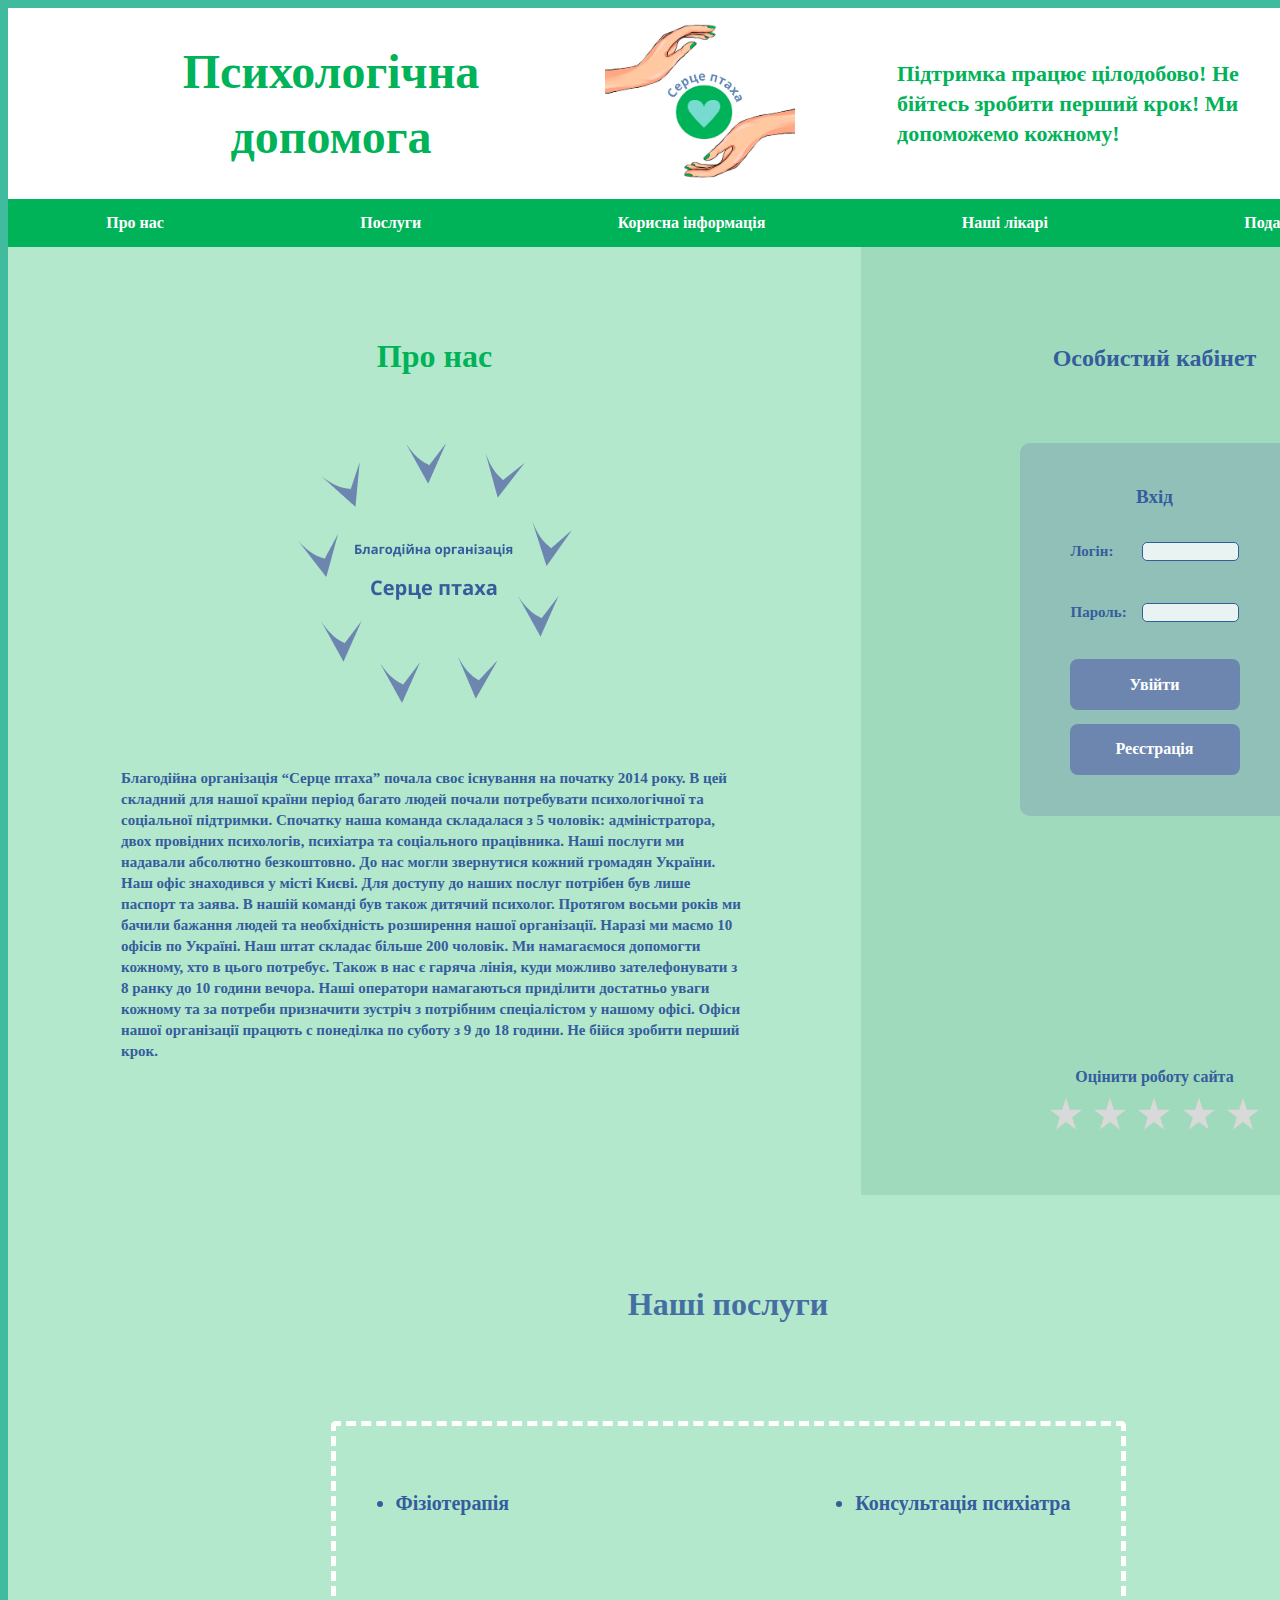
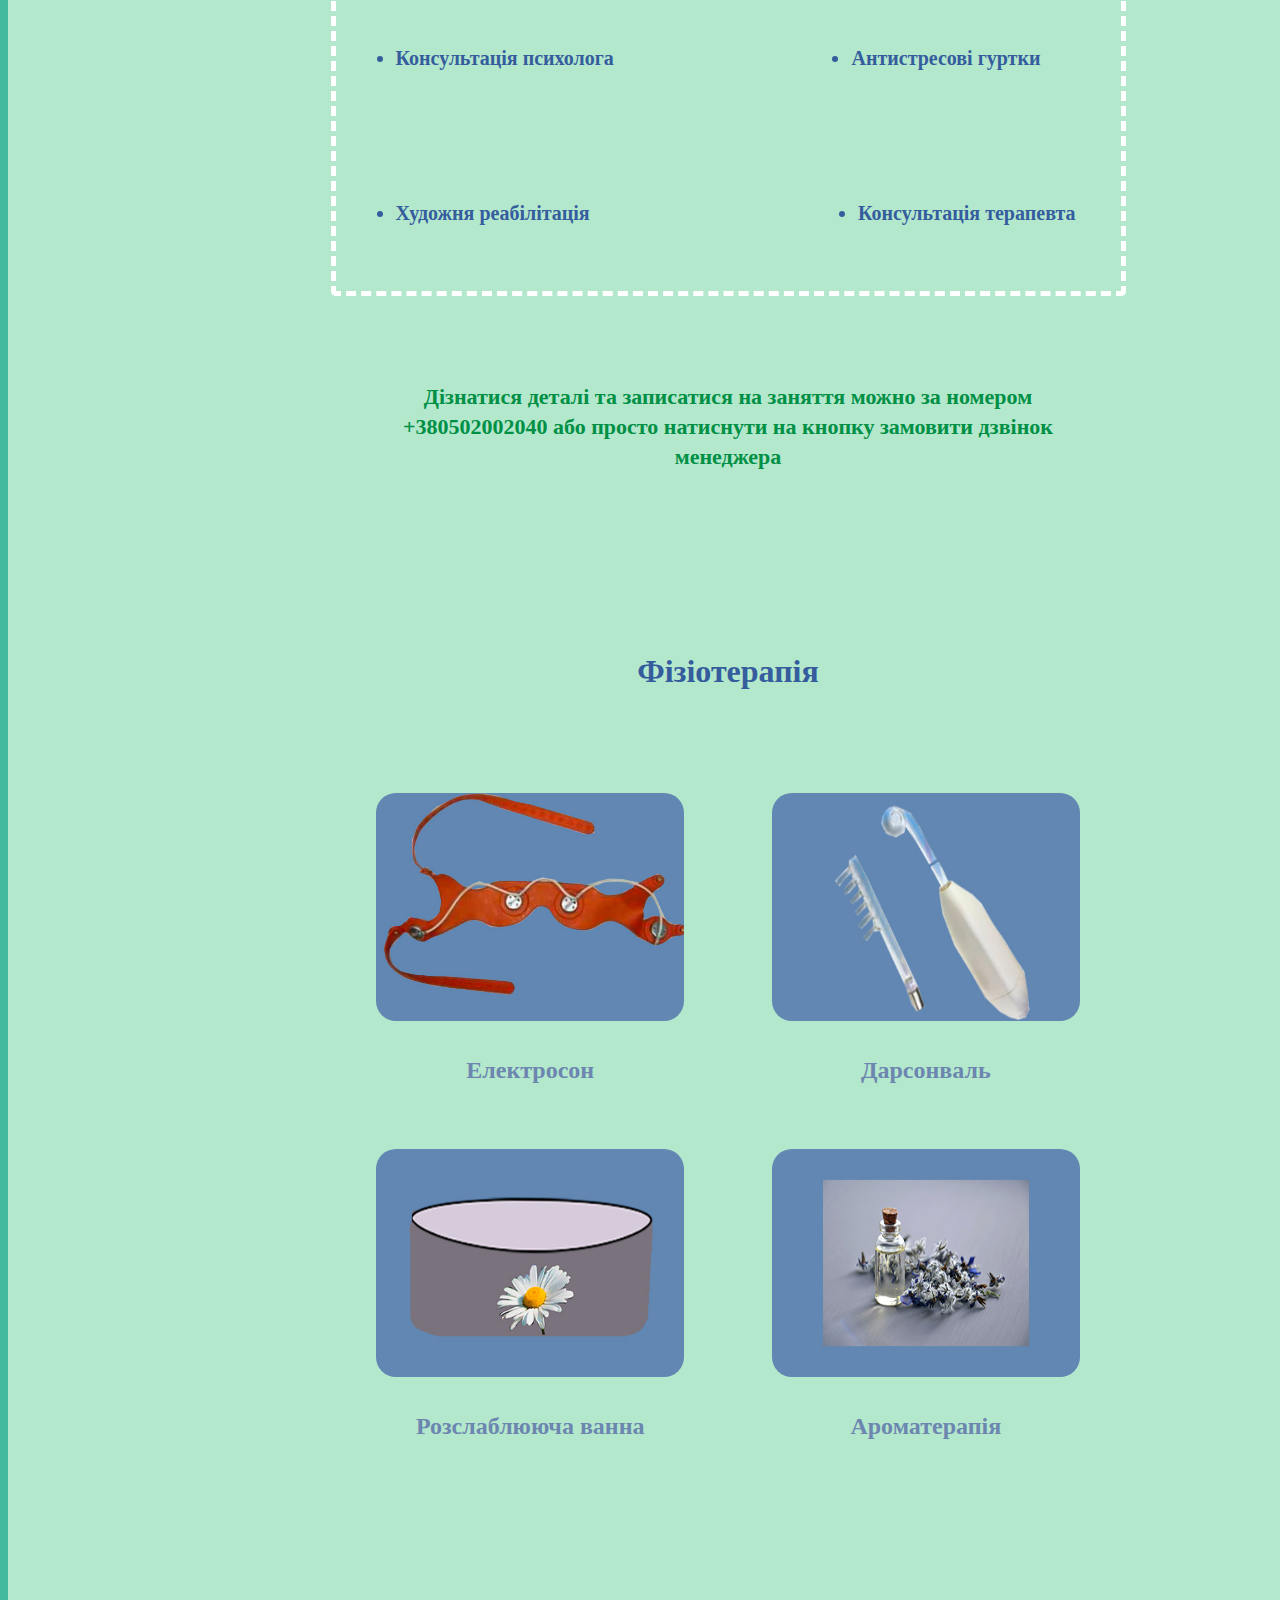
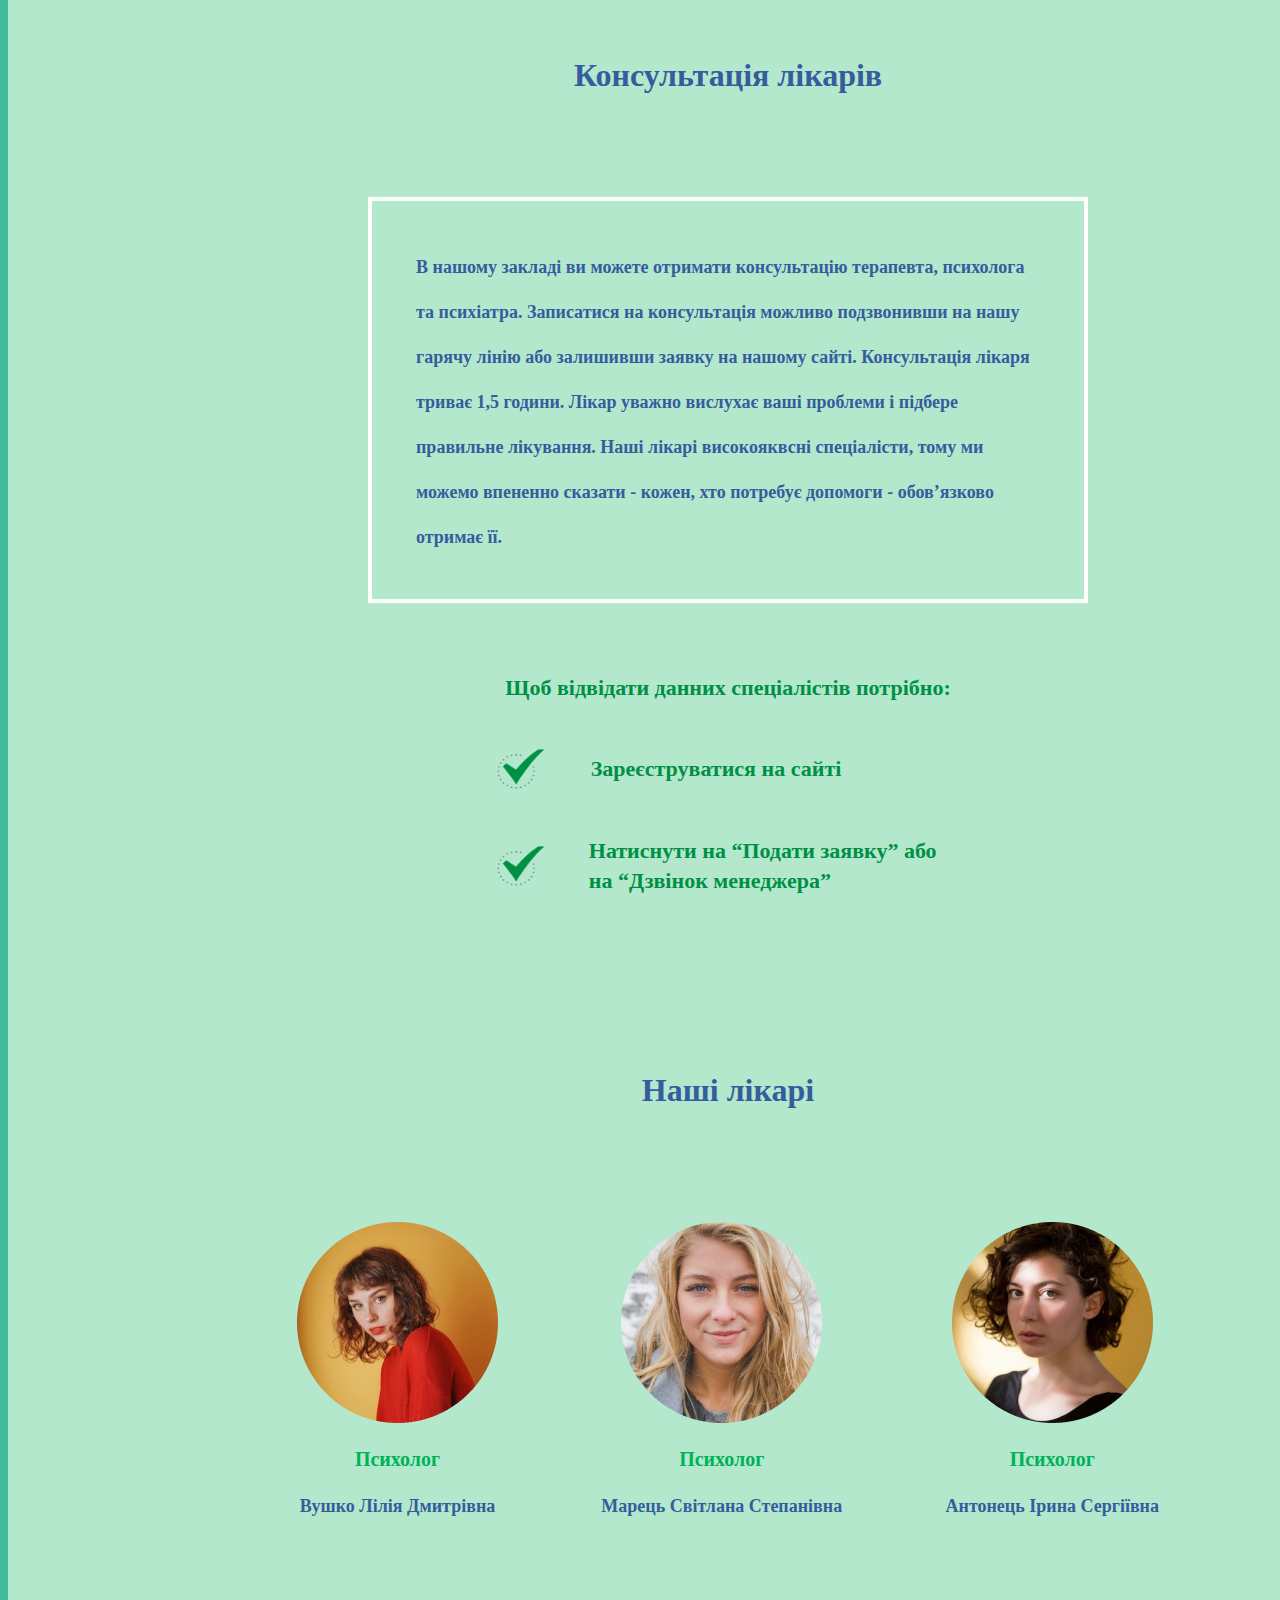
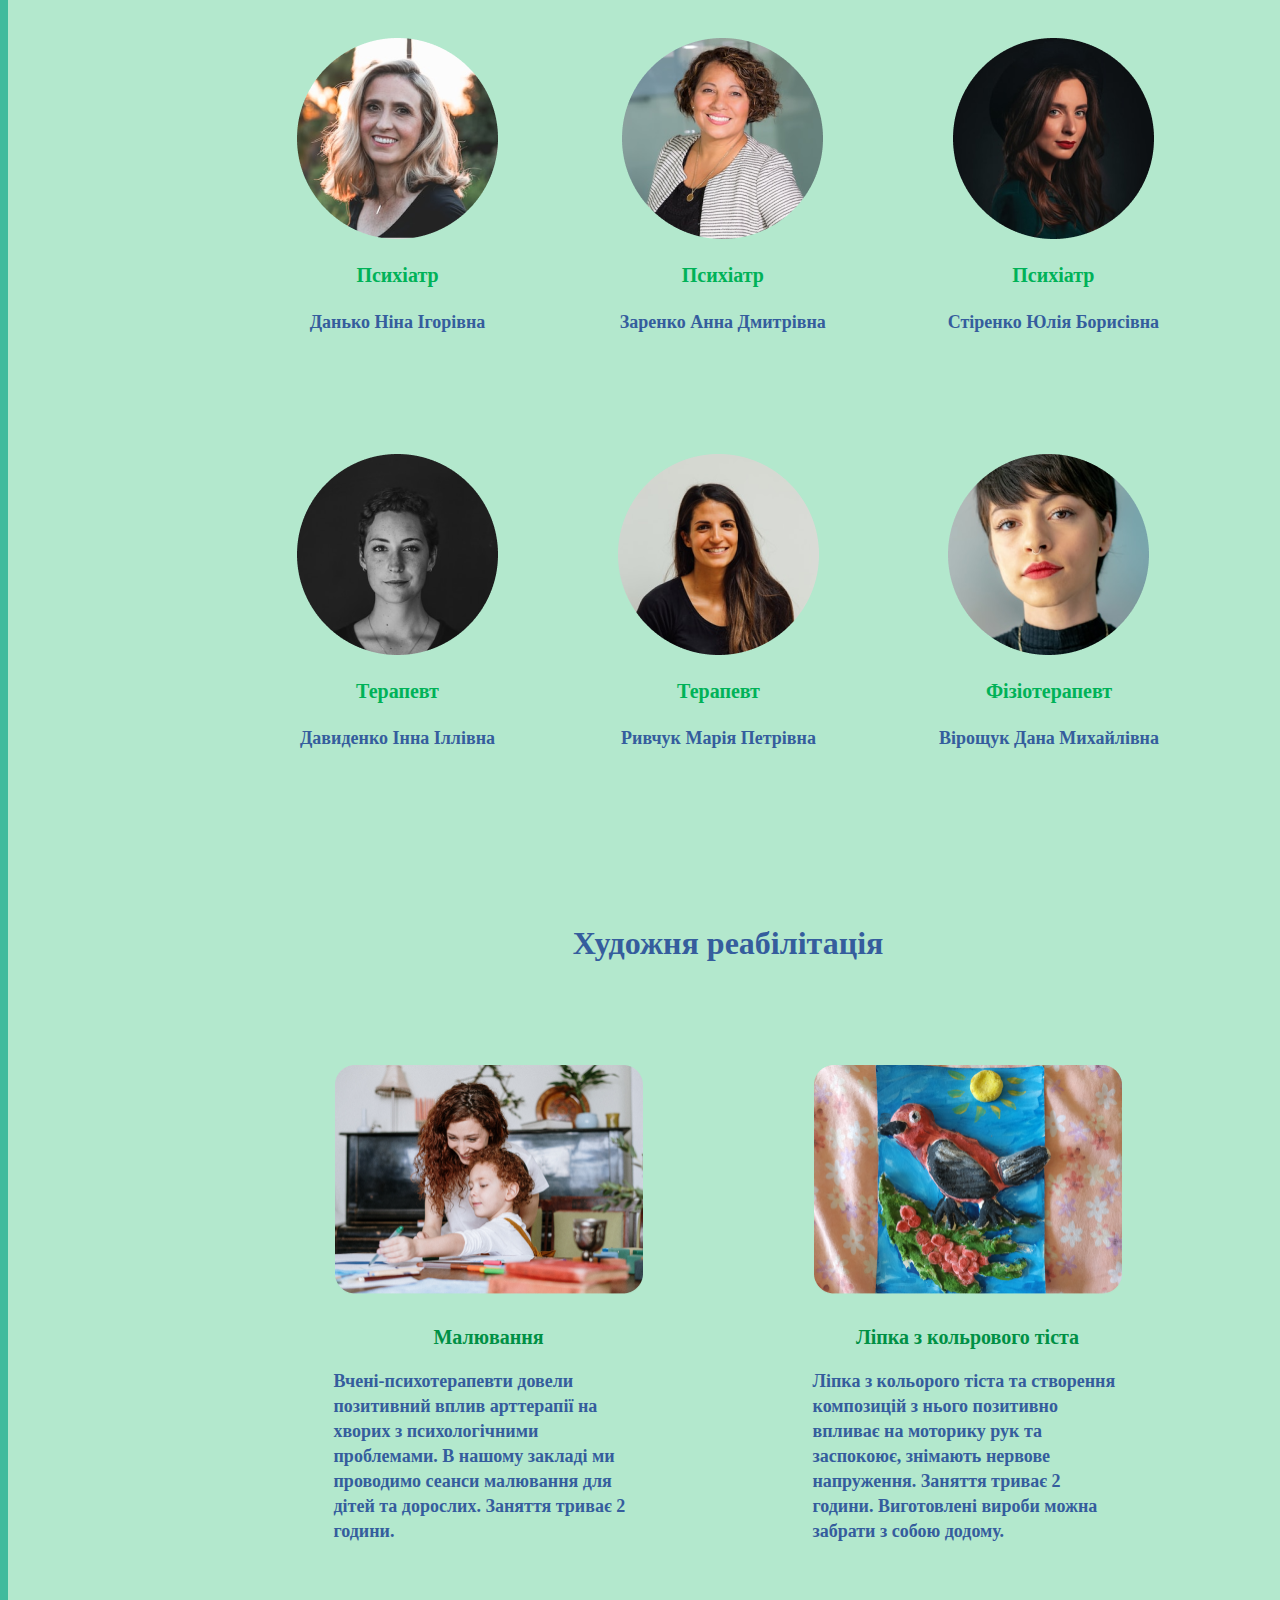
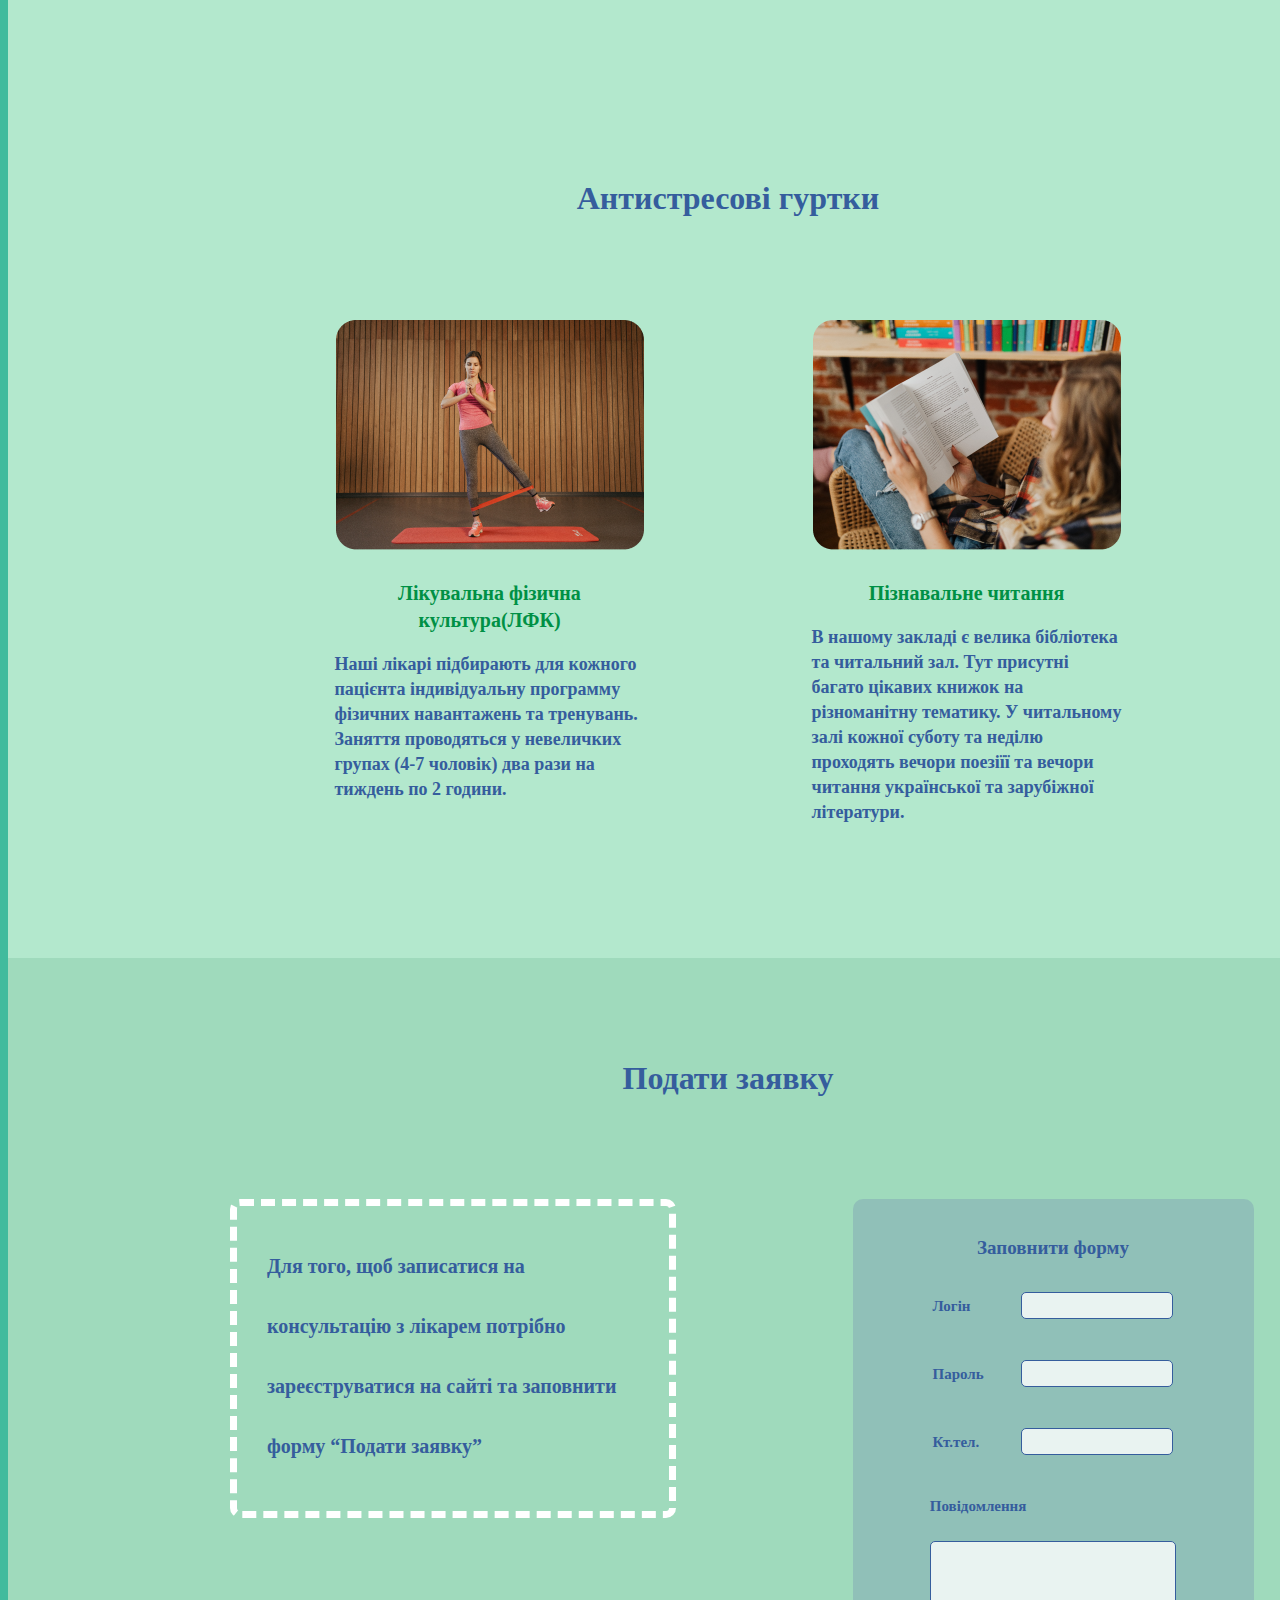
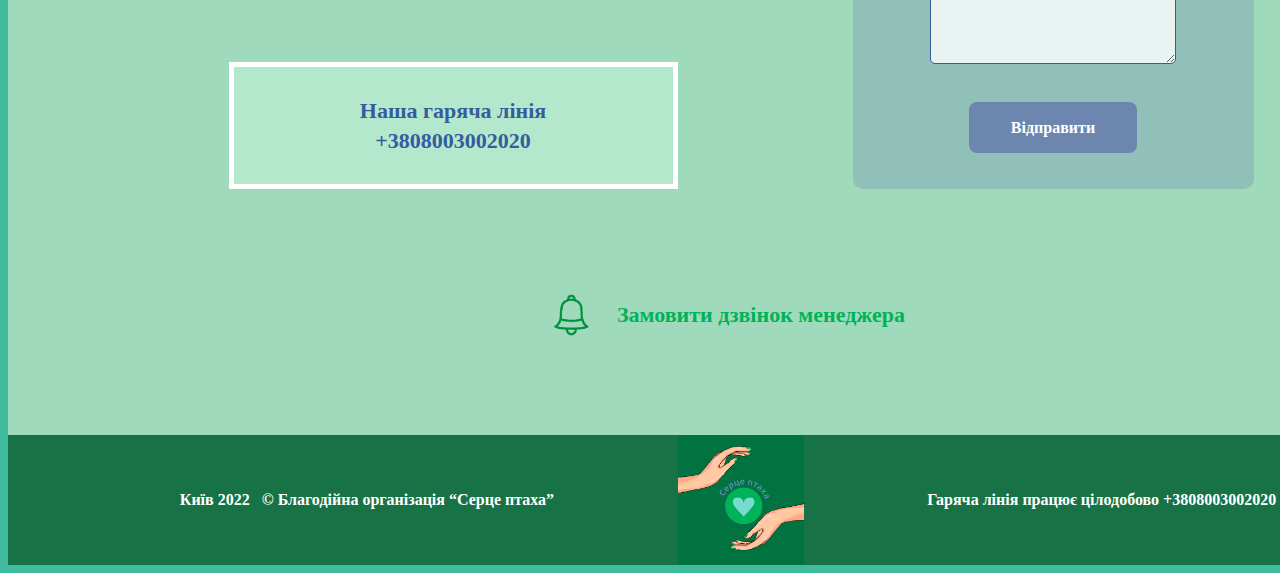
<file: index.html>
<!DOCTYPE html>
<html lang="en">

<head>
    <meta charset="UTF-8">
    <meta http-equiv="X-UA-Compatible" content="IE=edge">
    <meta name="viewport" content="width=device-width, initial-scale=1.0">
    <title>Dopomoga</title>

    <link rel="stylesheet" href="style.css">
</head>

<body>
    <div class="container">
        <header>
            <div class="header-title">
                <div>Психологічна допомога</div>
                <img src="image/лого.jpg" alt="logo">
                <div>Підтримка працює цілодобово! Не бійтесь зробити перший крок! Ми допоможемо кожному!</div>
            </div>
            <nav class="menu">
                <ul>
                    <li><a id="introdution" href="#about-us">Про нас</a></li>
                    <li><a href="#services">Послуги</a></li>
                    <li><a href="useful.html">Корисна інформація</a></li>
                    <li><a href="#our-doctors">Наші лікарі</a></li>
                    <li><a href="#apply">Подати заявку</a></li>
                </ul>
            </nav>
        </header>
        <main>

            <section class="title-page">
                <div id="about-us">
                    <div class="about-us-information">
                        <div class="title-name">Про нас</div>
                        <img src="image/Про нас.png" alt="about-us">
                        <p class="introdution">Благодійна організація “Серце птаха” почала своє існування на початку 2014 року. В цей складний для нашої країни період багато людей почали потребувати психологічної та соціальної підтримки. Спочатку наша команда складалася з 5
                            чоловік: адміністратора, двох провідних психологів, психіатра та соціального працівника. Наші послуги ми надавали абсолютно безкоштовно. До нас могли звернутися кожний громадян України. Наш офіс знаходився у місті Києві. Для
                            доступу до наших послуг потрібен був лише паспорт та заява. В нашій команді був також дитячий психолог. Протягом восьми років ми бачили бажання людей та необхідність розширення нашої організації. Наразі ми маємо 10 офісів по
                            Україні. Наш штат складає більше 200 чоловік. Ми намагаємося допомогти кожному, хто в цього потребує. Також в нас є гаряча лінія, куди можливо зателефонувати з 8 ранку до 10 години вечора. Наші оператори намагаються приділити
                            достатньо уваги кожному та за потреби призначити зустріч з потрібним спеціалістом у нашому офісі. Офіси нашої організації працють с понеділка по суботу з 9 до 18 години. Не бійся зробити перший крок.</p>
                        <a id="user" href="#">Перейти до особистого кабінета</a>
                    </div>
                </div>
                <div class="user-part">
                    <div class="user-part-title">Особистий кабінет</div>
                    <div class="user-account">
                        <form action="#">
                            <legend>Вхід</legend>
                            <fieldset id="login">
                                <label for="login-name">Логін:</label>
                                <input id="login-name" type="text" name="login-name">
                            </fieldset>
                            <fieldset id="password">
                                <label for="GET-password">Пароль:</label>
                                <input id="GET-password" type="text" name="password">
                            </fieldset>
                            <div class="btn">
                                <a href="#">Увійти</a>
                                <a href="registation.html">Реєстрація</a>
                            </div>
                        </form>
                    </div>
                    <div class="user-marks">
                        <div>Оцінити роботу сайта</div>
                        <div id="marks">
                            <img id="mark1" src="image/Star 1.png" alt="star">
                            <img id="mark2" src="image/Star 1.png" alt="star">
                            <img id="mark3" src="image/Star 1.png" alt="star">
                            <img id="mark4" src="image/Star 1.png" alt="star">
                            <img id="mark5" src="image/Star 1.png" alt="star">
                        </div>
                    </div>
                </div>
            </section>
            <section id="services">
                <div class="services-title">Наші послуги</div>
                <ul class="services-products">
                    <div>
                        <li><a href="#physiotherapy">Фізіотерапія</a></li>
                        <li><a id="second-products-item" href="#doctors">Консультація психіатра</a></li>
                    </div>
                    <div>
                        <li><a href="#doctors">Консультація психолога</a></li>
                        <li><a id="fourth-products-item" href="#workshops">Антистресові гуртки</a></li>
                    </div>
                    <div>
                        <li><a href="#artistic-rehabilitation">Художня реабілітація</a></li>
                        <li><a href="#doctors">Консультація терапевта</a></li>
                    </div>
                </ul>
                <p>Дізнатися деталі та записатися на заняття можно за номером +380502002040 або просто натиснути на кнопку замовити дзвінок менеджера</p>
            </section>

            <section id="physiotherapy">
                <div id="open-description"></div>
                <div class="physiotherapy-title">Фізіотерапія
                    <div class="physiotherapies">
                        <div>
                            <img id="electrosleep" src="image/elektrod-maska-dlya-apparatov-es-10-05-1023633_big.jpg" alt="electrosleep">
                            <div>Електросон</div>
                        </div>
                        <div id="darsonval">
                            <img src="image/Дарсонвальд.jpg" alt="">
                            <div>Дарсонваль</div>
                        </div>
                        <div id="relaxbath">
                            <img src="image/ванна.jpg" alt="">
                            <div>Розслаблююча ванна</div>
                        </div>
                        <div id="aromatherapy">
                            <img src="image/ароматерапия.jpg" alt="">
                            <div>Ароматерапія</div>
                        </div>
                    </div>
                </div>

            </section>
            <section id="doctors">
                <div class="doctors-title">Консультація лікарів</div>
                <div class="doctors-description">
                    <p>В нашому закладі ви можете отримати консультацію терапевта, психолога та психіатра. Записатися на консультація можливо подзвонивши на нашу гарячу лінію або залишивши заявку на нашому сайті. Консультація лікаря триває 1,5 години. Лікар
                        уважно вислухає ваші проблеми і підбере правильне лікування. Наші лікарі високояквсні спеціалісти, тому ми можемо впененно сказати - кожен, хто потребує допомоги - обов’язково отримає її.
                    </p>
                </div>
                <div class="important-info">
                    <div class="import-info-title">Щоб відвідати данних спеціалістів потрібно:</div>
                    <div class="info-text">
                        <div class="first-info-text">
                            <img src="image/5290076.png" alt="check mark">
                            <div>Зареєструватися на сайті</div>
                        </div>
                        <div class="second-info-text">
                            <img src="image/5290076.png" alt="check mark">
                            <div>Натиснути на “Подати заявку” або на “Дзвінок менеджера”</div>
                        </div>
                    </div>
                </div>
            </section>
            <section id="our-doctors">
                <div class="our-doctors-title">Наші лікарі</div>
                <div class="our-doctors-personality">
                    <div class="doctor-personality">
                        <div class="doctor">
                            <img src="image/first-doctor.png" alt="doctor">
                            <div class="doctor-speciality">Психолог</div>
                            <div class="doctor-name">Вушко Лілія Дмитрівна</div>
                        </div>
                        <div class="doctor">
                            <img src="image/second-doctor.png" alt="doctor">
                            <div class="doctor-speciality">Психолог</div>
                            <div class="doctor-name">Марець Світлана Степанівна</div>
                        </div>
                        <div class="doctor">
                            <img src="image/third-doctor.png" alt="doctor">
                            <div class="doctor-speciality">Психолог</div>
                            <div class="doctor-name">Антонець Ірина Сергіївна</div>
                        </div>
                    </div>
                    <div class="doctor-personality">
                        <div class="doctor">
                            <img src="image/fourth-doctor.png" alt="doctor">
                            <div class="doctor-speciality">Психіатр</div>
                            <div class="doctor-name">Данько Ніна Ігорівна</div>
                        </div>
                        <div class="doctor">
                            <img src="image/fifth-doctor.png" alt="doctor">
                            <div class="doctor-speciality">Психіатр</div>
                            <div class="doctor-name">Заренко Анна Дмитрівна</div>
                        </div>
                        <div class="doctor">
                            <img src="image/sixth-doctor.png" alt="doctor">
                            <div class="doctor-speciality">Психіатр</div>
                            <div class="doctor-name">Стіренко Юлія Борисівна</div>
                        </div>
                    </div>
                    <div class="doctor-personality">
                        <div class="doctor">
                            <img src="image/seventh-doctor.png" alt="doctor">
                            <div class="doctor-speciality">Терапевт</div>
                            <div class="doctor-name">Давиденко Інна Іллівна</div>
                        </div>
                        <div class="doctor">
                            <img src="image/eighth-doctor.png" alt="doctor">
                            <div class="doctor-speciality">Терапевт</div>
                            <div class="doctor-name">Ривчук Марія Петрівна</div>
                        </div>
                        <div class="doctor">
                            <img src="image/ninth-doctor.png" alt="doctor">
                            <div class="doctor-speciality">Фізіотерапевт</div>
                            <div class="doctor-name">Вірощук Дана Михайлівна</div>
                        </div>
                    </div>
                </div>
            </section>
            <section id="artistic-rehabilitation">
                <div class="artistic-rehabilitation-title">Художня реабілітація</div>
                <div class="artistic-sections">
                    <div class="first-section">
                        <img src="image/art.png" alt="first-section">
                        <div class="section-title">Малювання</div>
                        <p>Вчені-психотерапевти довели позитивний вплив арттерапії на хворих з психологічними проблемами. В нашому закладі ми проводимо сеанси малювання для дітей та дорослих. Заняття триває 2 години.</p>
                    </div>

                    <div class="second-section">
                        <img src="image/Lipka.png" alt="first-section">
                        <div class="section-title">Ліпка з кольрового тіста</div>
                        <p>Ліпка з кольорого тіста та створення композицій з нього позитивно впливає на моторику рук та заспокоює, знімають нервове напруження. Заняття триває 2 години. Виготовлені вироби можна забрати з собою додому.</p>
                    </div>

                </div>
            </section>
            <section id="workshops">
                <div class="workshops-title">Антистресові гуртки</div>
                <div class="workshops-sections">
                    <div class="first-section">
                        <img src="image/LFK.png" alt="first-section">
                        <div class="section-title">Лікувальна фізична культура(ЛФК)
                        </div>
                        <p>Наші лікарі підбирають для кожного пацієнта індивідуальну программу фізичних навантажень та тренувань. Заняття проводяться у невеличких групах (4-7 чоловік) два рази на тиждень по 2 години.</p>
                    </div>

                    <div class="second-section">
                        <img src="image/Reading.png" alt="first-section">
                        <div class="section-title">Пізнавальне читання</div>
                        <p>В нашому закладі є велика бібліотека та читальний зал. Тут присутні багато цікавих книжок на різноманітну тематику. У читальному залі кожної суботу та неділю проходять вечори поезіїї та вечори читання української та зарубіжної
                            літератури.
                        </p>
                    </div>

                </div>
            </section>
            <section id="apply">
                <div class="apply-form-title">Подати заявку</div>
                <div class="appliment">
                    <div class="apply-information">
                        <p>Для того, щоб записатися на консультацію з лікарем потрібно зареєструватися на сайті та заповнити форму “Подати заявку”</p>
                        <div>Наша гаряча лінія +3808003002020</div>
                    </div>
                    <div id="apply-form">

                        <form action="#">
                            <legend>Заповнити форму</legend>
                            <fieldset id="apply-login">
                                <label for="login-name">Логін</label>
                                <input id="login-name" type="text">
                            </fieldset>
                            <fieldset id="apply-password">
                                <label for="GET-password">Пароль</label>
                                <input id="GET-password" type="text">
                            </fieldset>
                            <fieldset id="mobile">
                                <label for="GET-mobile">Кт.тел.</label>
                                <input id="GET-mobile" type="text">
                            </fieldset>
                            <fieldset id="message">
                                <label for="GET-message">Повідомлення</label>
                                <textarea id="GET-message"></textarea>
                            </fieldset>
                            <div id="btn">
                                <a href="#">Відправити</a>
                            </div>
                        </form>
                    </div>

                </div>
                <div class="order-menager">
                    <img src="image/bell.png" alt="order-call">
                    <div>Замовити дзвінок менеджера</div>
                </div>
            </section>
            <a id="back-to-top" class="wave-effect"><img src="image/arrow-up.png" alt="arrow-up"></a>
        </main>

        <footer>
            <div class="footer-description">
                <span>Київ 2022</span>
                <div>© Благодійна організація “Серце птаха”</div>
            </div>
            <img src="image/лого-футер.jpg" alt="logo-footer">
            <div class="footer-info">Гаряча лінія працює цілодобово +3808003002020</div>
        </footer>
    </div>
    <script src="https://code.jquery.com/jquery-3.2.1.min.js"></script>

    <script src="main.js"></script>
    <script src="custom.js"></script>
</body>

</html>
</file>
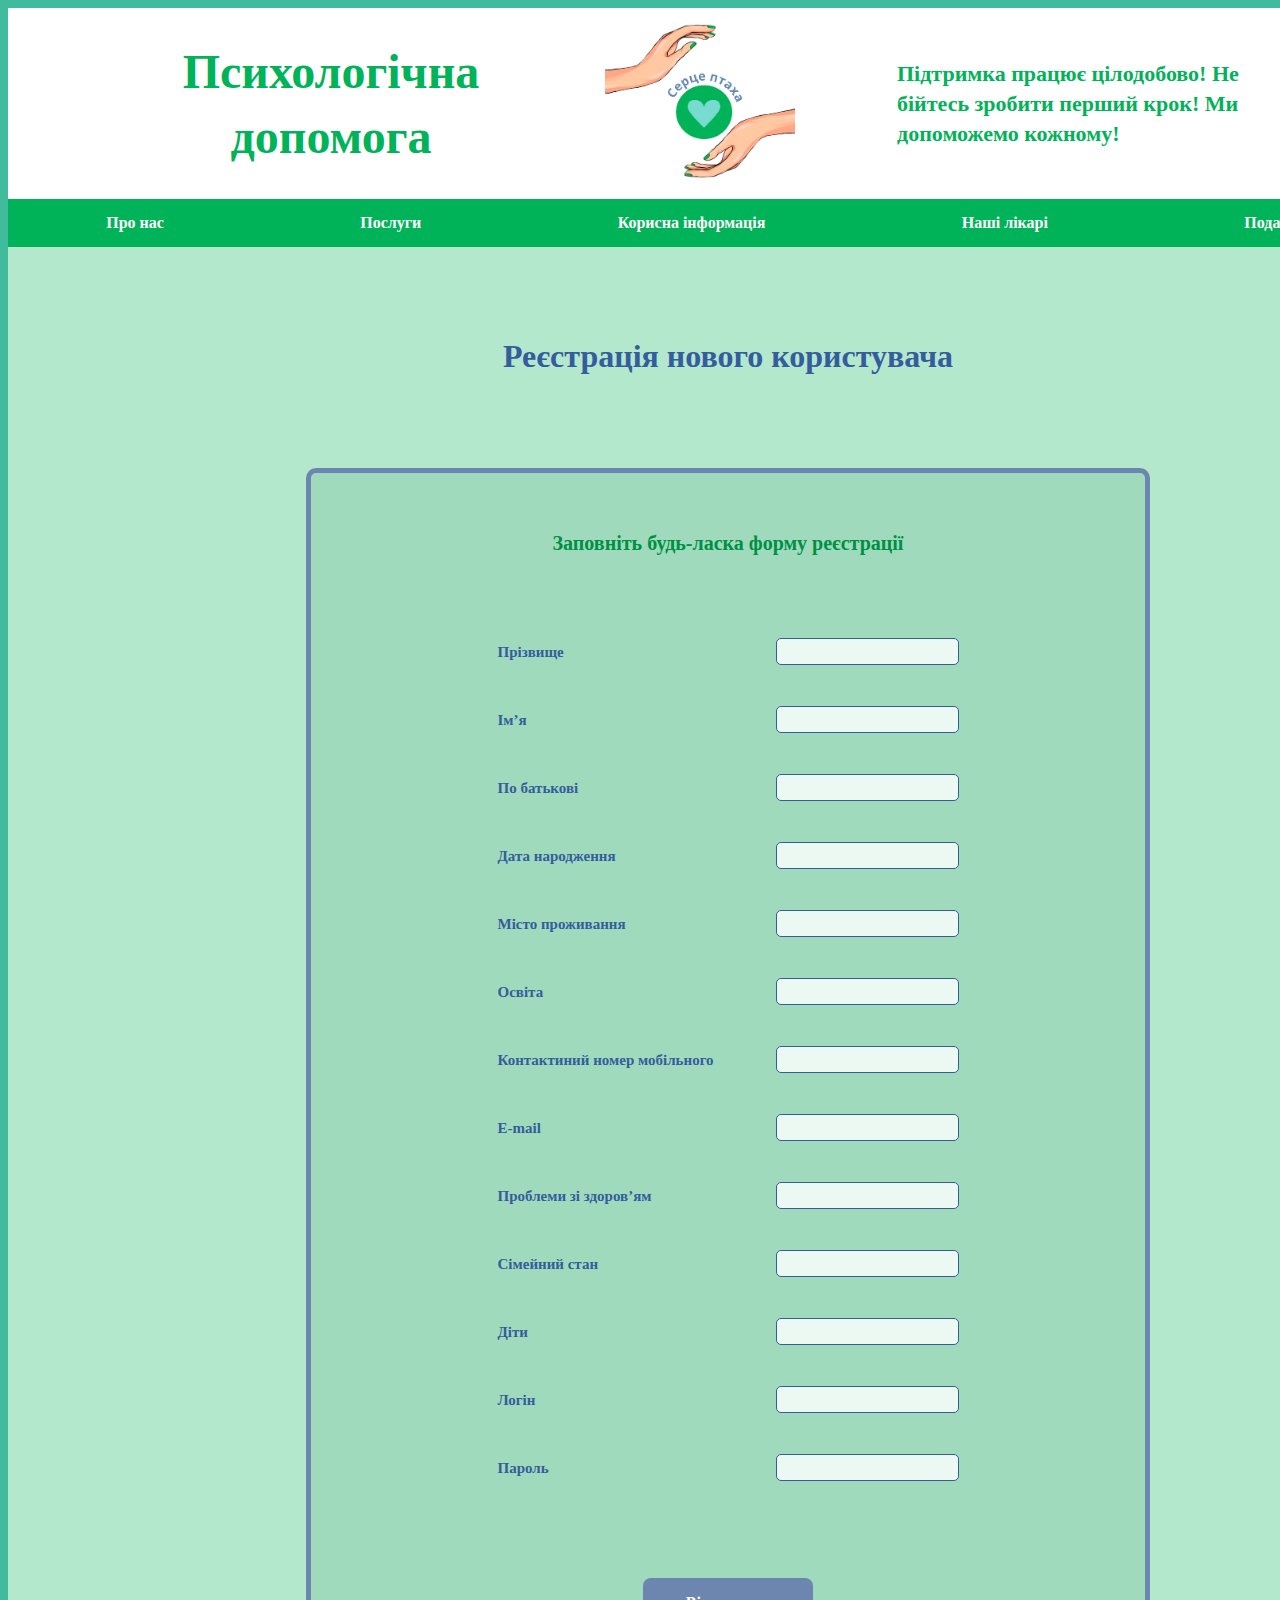
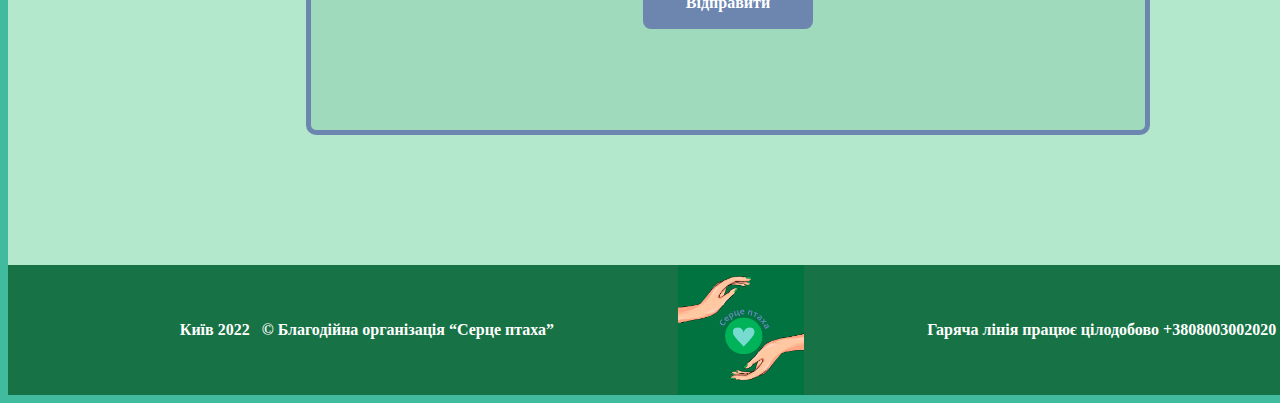
<file: registation.html>
<!DOCTYPE html>
<html lang="en">

<head>
    <meta charset="UTF-8">
    <meta http-equiv="X-UA-Compatible" content="IE=edge">
    <meta name="viewport" content="width=device-width, initial-scale=1.0">
    <title>Dopomoga</title>
    <link rel="stylesheet" href="style.css">
</head>

<body>
    <div class="container">
        <header>
            <div class="header-title">
                <div>Психологічна допомога</div>
                <img src="image/лого.jpg" alt="logo">
                <div>Підтримка працює цілодобово! Не бійтесь зробити перший крок! Ми допоможемо кожному!</div>
            </div>
            <nav class="menu">
                <ul>
                    <li><a href="index.html">Про нас</a></li>
                    <li><a href="index.html">Послуги</a></li>
                    <li><a href="useful.html">Корисна інформація</a></li>
                    <li><a href="index.html">Наші лікарі</a></li>
                    <li><a href="index.html">Подати заявку</a></li>
                </ul>
            </nav>
        </header>
        <main>
            <div class="main-form">
                <div class="main-form-title">Реєстрація нового користувача</div>
                <form id="registration-form" action="#">
                    <legend>Заповніть будь-ласка форму реєстрації</legend>
                    <fieldset id="last-name">
                        <label for="last-name">Прізвище</label>
                        <input id="last-name" type="text" name="last-name">
                    </fieldset>
                    <fieldset id="name">
                        <label for="GEt-name">Ім’я</label>
                        <input id="name" type="text">
                    </fieldset>
                    <fieldset id="father-name">
                        <label for="GEt-father-name">По батькові</label>
                        <input id="father-name" type="text">
                    </fieldset>
                    <fieldset id="birthday">
                        <label for="GEt-birthday">Дата народження</label>
                        <input id="birthday" type="text">
                    </fieldset>
                    <fieldset id="city">
                        <label for="city">Місто проживання</label>
                        <input id="city" type="text">
                    </fieldset>
                    <fieldset id="education">
                        <label for="education">Освіта</label>
                        <input id="education" type="text">
                    </fieldset>
                    <fieldset id="mobile-phone">
                        <label for="mobile-phone">Контактиний номер мобільного</label>
                        <input id="mobile-phone" type="text">
                    </fieldset>
                    <fieldset id="e-mail">
                        <label for="e-mail">Е-mail</label>
                        <input id="e-mail" type="text">
                    </fieldset>
                    <fieldset id="health">
                        <label for="health">Проблеми зі здоров’ям</label>
                        <input id="health" type="text">
                    </fieldset>
                    <fieldset id="marital-status">
                        <label for="merital-status">Сімейний стан</label>
                        <input id="merital-status" type="text">
                    </fieldset>
                    <fieldset id="children">
                        <label for="children">Діти</label>
                        <input id="children" type="text">
                    </fieldset>
                    <fieldset id="form-login">
                        <label for="form-login">Логін</label>
                        <input id="form-login" type="text">
                    </fieldset>
                    <fieldset id="form-password">
                        <label for="form-password">Пароль</label>
                        <input id="form-password" type="text">
                    </fieldset>
                    <div class="second-btn">
                        <a href="#">Відправити</a>

                    </div>
                </form>
            </div>
        </main>
        <footer>
            <div class="footer-description">
                <span>Київ 2022</span>
                <div>© Благодійна організація “Серце птаха”</div>
            </div>
            <img src="image/лого-футер.jpg" alt="logo-footer">
            <div class="footer-info">Гаряча лінія працює цілодобовo +3808003002020</div>
        </footer>
</body>

</html>
</file>
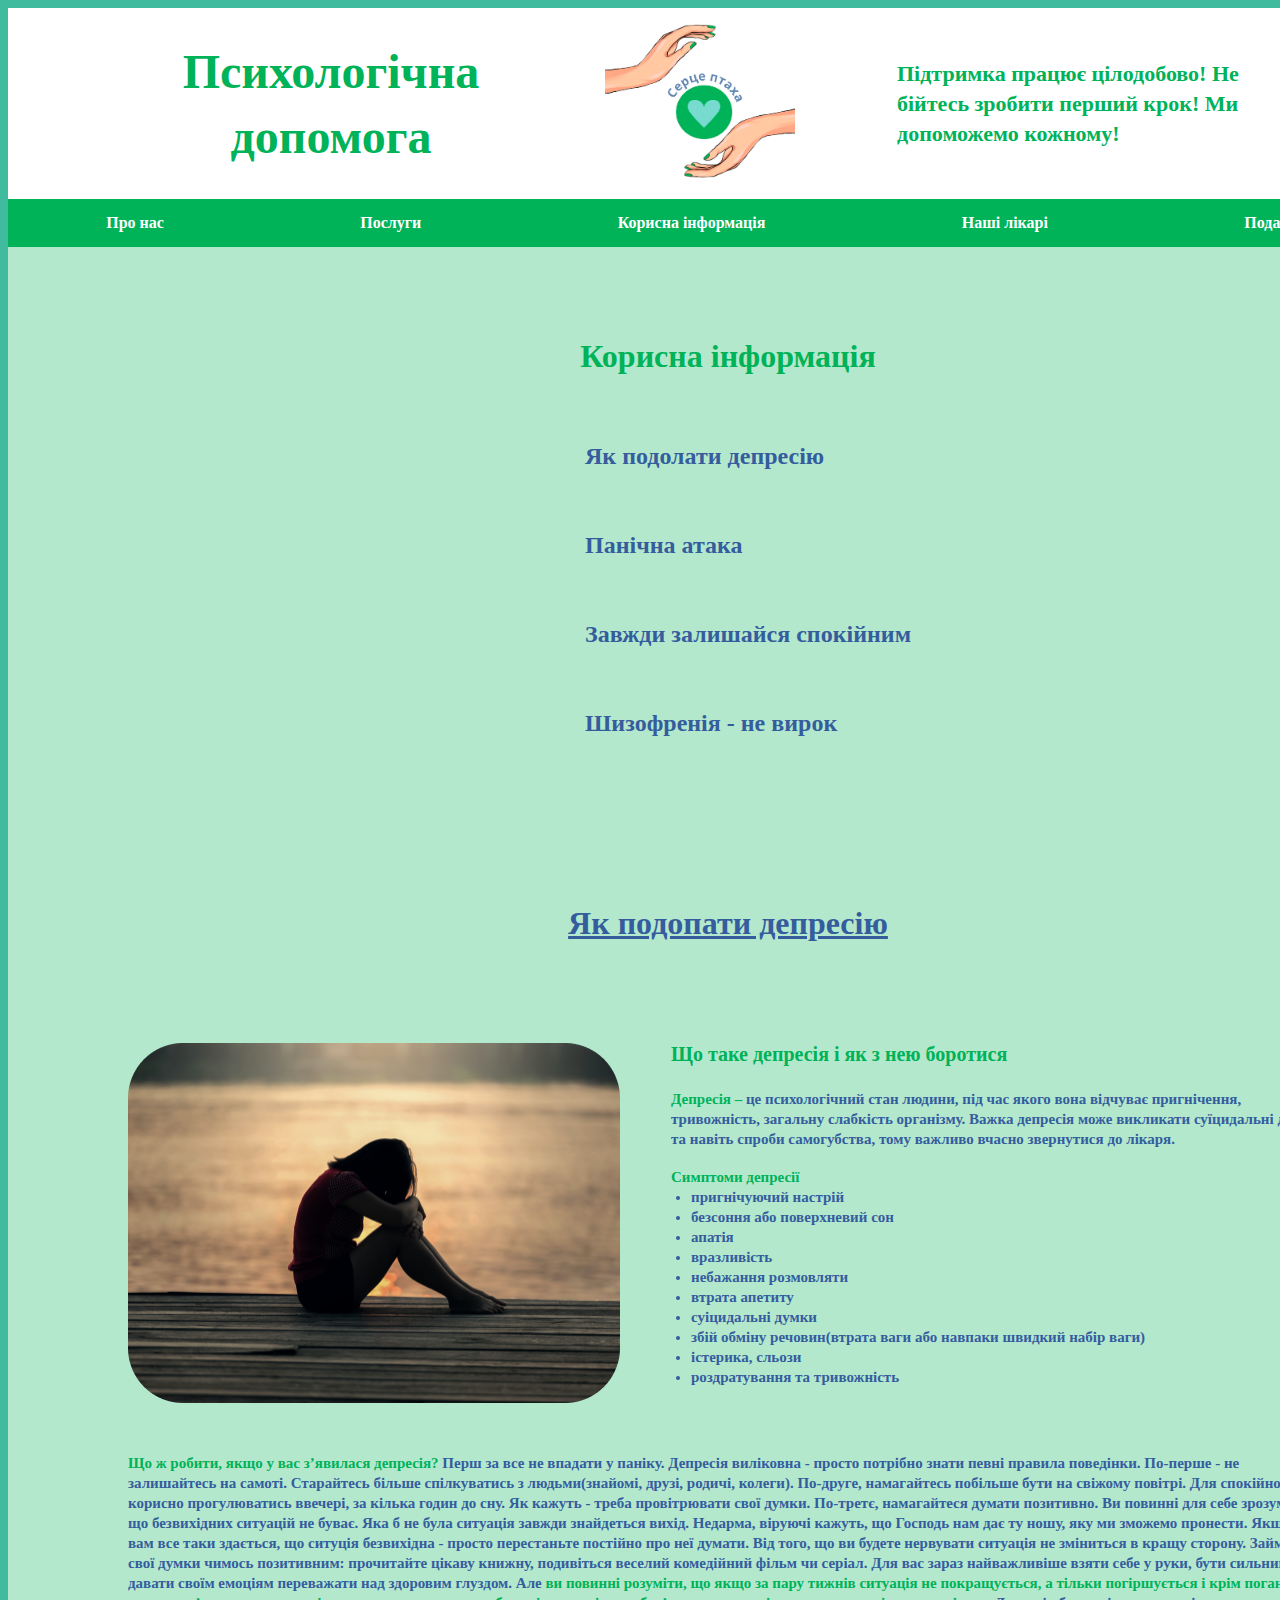
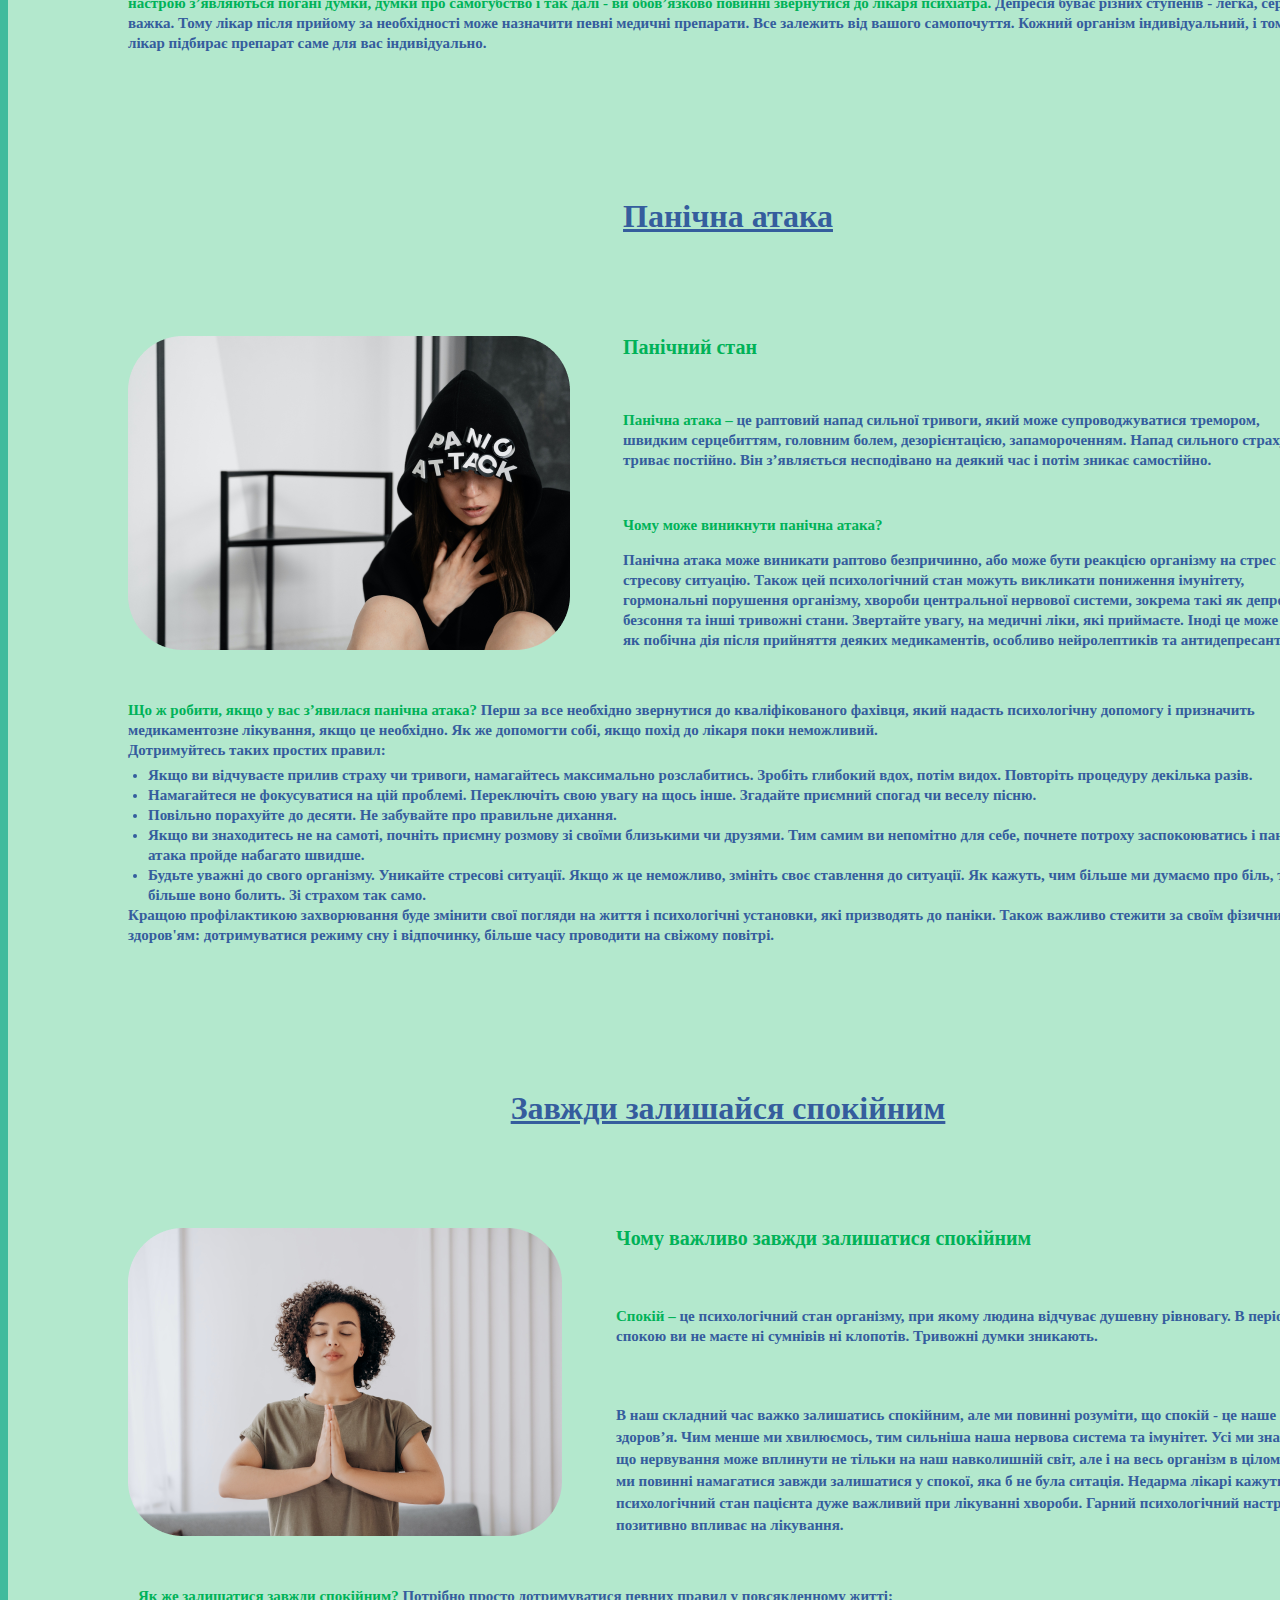
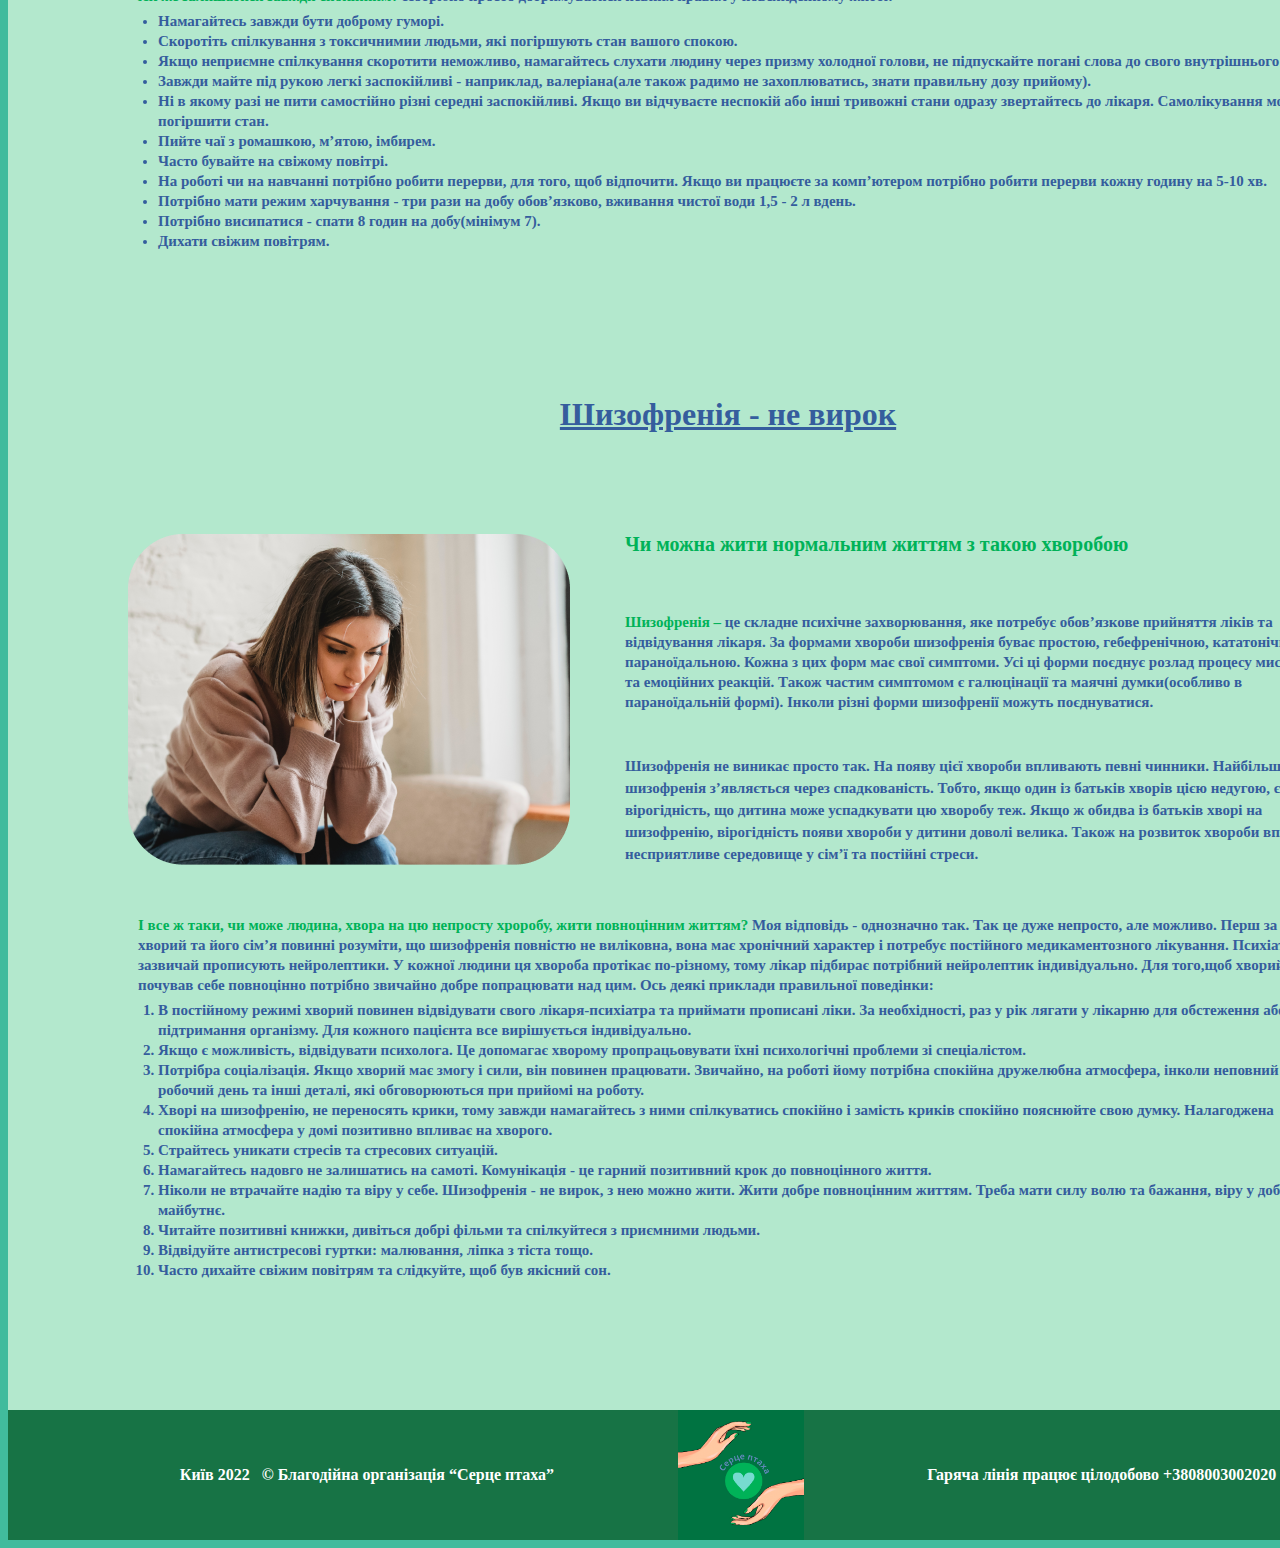
<file: useful.html>
<!DOCTYPE html>
<html lang="en">

<head>
    <meta charset="UTF-8">
    <meta http-equiv="X-UA-Compatible" content="IE=edge">
    <meta name="viewport" content="width=device-width, initial-scale=1.0">
    <title>Dopomoga</title>
    <link rel="stylesheet" href="style.css">
</head>

<body>
    <div class="container">
        <header>
            <div class="header-title">
                <div>Психологічна допомога</div>
                <img src="image/лого.jpg" alt="logo">
                <div>Підтримка працює цілодобово! Не бійтесь зробити перший крок! Ми допоможемо кожному!</div>
            </div>
            <nav class="menu">
                <ul>
                    <li><a href="index.html">Про нас</a></li>
                    <li><a href="index.html">Послуги</a></li>
                    <li><a href="#">Корисна інформація</a></li>
                    <li><a href="index.html">Наші лікарі</a></li>
                    <li><a href="index.html">Подати заявку</a></li>
                </ul>
            </nav>
        </header>
        <main>
            <section class="useful-title">
                <div class="title-name">Корисна інформація</div>
                <div class="title-headings">
                    <a href="#depression">Як подолати депресію</a>
                    <a href="#panic-atack">Панічна атака</a>
                    <a href="#keep-calm">Завжди залишайся спокійним</a>
                    <a href="#mental-disease">Шизофренія - не вирок</a>
                </div>
            </section>
            <section id="depression">
                <div class="article-title">Як подопати депресію</div>
                <div class="depression-article">
                    <img src="image/Rectangle 14.png" alt="depression">
                    <div class="depression-description">
                        <div class="depression-title">Що таке депресія і як з нею боротися</div>
                        <div class="depression-term"><span>Депресія –</span> це психологічний стан людини, під час якого вона відчуває пригнічення, тривожність, загальну слабкість організму. Важка депресія може викликати суїцидальні думки, та навіть спроби самогубства, тому важливо
                            вчасно звернутися до лікаря.
                        </div>
                        <ul>
                            <div class="depression-simptoms">Симптоми депресії</div>
                            <li>пригнічуючий настрій</li>
                            <li>безсоння або поверхневий сон</li>
                            <li>апатія</li>
                            <li>вразливість</li>
                            <li>небажання розмовляти</li>
                            <li>втрата апетиту</li>
                            <li>суіцидальні думки</li>
                            <li>збій обміну речовин(втрата ваги або навпаки швидкий набір ваги)</li>
                            <li>істерика, сльози</li>
                            <li>роздратування та тривожність</li>
                        </ul>
                    </div>
                </div>
                <p><span> Що ж робити, якщо у вас з’явилася депресія?</span> Перш за все не впадати у паніку. Депресія виліковна - просто потрібно знати певні правила поведінки. По-перше - не залишайтесь на самоті. Старайтесь більше спілкуватись з людьми(знайомі,
                    друзі, родичі, колеги). По-друге, намагайтесь побільше бути на свіжому повітрі. Для спокійного сну корисно прогулюватись ввечері, за кілька годин до сну. Як кажуть - треба провітрювати свої думки. По-третє, намагайтеся думати позитивно.
                    Ви повинні для себе зрозуміти, що безвихідних ситуацій не буває. Яка б не була ситуація завжди знайдеться вихід. Недарма, віруючі кажуть, що Господь нам дає ту ношу, яку ми зможемо пронести. Якщо ж вам все таки здається, що ситуція
                    безвихідна - просто перестаньте постійно про неї думати. Від того, що ви будете нервувати ситуація не зміниться в кращу сторону. Займіть свої думки чимось позитивним: прочитайте цікаву книжну, подивіться веселий комедійний фільм чи
                    серіал. Для вас зараз найважливіше взяти себе у руки, бути сильним і не давати своїм емоціям переважати над здоровим глуздом. Але <span>ви повинні розуміти, що якщо за пару тижнів ситуація не покращується, а тільки погіршується і крім поганого
                    настрою з’являються погані думки, думки про самогубство і так далі - ви обов’язково повинні звернутися до лікаря психіатра.</span> Депресія буває різних ступенів - легка, середня і важка. Тому лікар після прийому за необхідності може
                    назначити певні медичні препарати. Все залежить від вашого самопочуття. Кожний організм індивідуальний, і тому лікар підбирає препарат саме для вас індивідуально. </p>
            </section>
            <section id="panic-atack">
                <div class="article-title">Панічна атака</div>
                <div class="panic-atack-article">
                    <img src="image/panic-atack.png" alt="depression">
                    <div class="panic-atack-description">
                        <div class="panic-atack-title">Панічний стан</div>


                        <div class="panic-atack-term"><span>Панічна атака –</span> це раптовий напад сильної тривоги, який може супроводжуватися тремором, швидким серцебиттям, головним болем, дезорієнтацією, запамороченням. Напад сильного страху не триває постійно. Він з’являється
                            несподівано на деякий час і потім зникає самостійно.</div>
                        <div class="panic-reasons">
                            <div class="panic-reasons-title">Чому може виникнути панічна атака?</div>
                            <p> Панічна атака може виникати раптово безпричинно, або може бути реакцією організму на стрес або стресову ситуацію. Також цей психологічний стан можуть викликати пониження імунітету, гормональні порушення організму, хвороби центральної
                                нервової системи, зокрема такі як депресія, безсоння та інші тривожні стани. Звертайте увагу, на медичні ліки, які приймаєте. Іноді це може бути як побічна дія після прийняття деяких медикаментів, особливо нейролептиків
                                та антидепресантів.
                            </p>
                        </div>
                    </div>
                </div>
                <div class="panic-reasons">
                    <span>Що ж робити, якщо у вас з’явилася панічна атака?</span> Перш за все необхідно звернутися до кваліфікованого фахівця, який надасть психологічну допомогу і призначить медикаментозне лікування, якщо це необхідно. Як же допомогти
                    собі, якщо похід до лікаря поки неможливий.
                    <div>Дотримуйтесь таких простих правил:</div>
                    <ul>
                        <li>Якщо ви відчуваєте прилив страху чи тривоги, намагайтесь максимально розслабитись. Зробіть глибокий вдох, потім видох. Повторіть процедуру декілька разів.</li>
                        <li>Намагайтеся не фокусуватися на цій проблемі. Переключіть свою увагу на щось інше. Згадайте приємний спогад чи веселу пісню.</li>
                        <li>Повільно порахуйте до десяти. Не забувайте про правильне дихання.</li>
                        <li>Якщо ви знаходитесь не на самоті, почніть приємну розмову зі своїми близькими чи друзями. Тим самим ви непомітно для себе, почнете потроху заспокоюватись і панічна атака пройде набагато швидше.</li>
                        <li>Будьте уважні до свого організму. Уникайте стресові ситуації. Якщо ж це неможливо, змініть своє ставлення до ситуації. Як кажуть, чим більше ми думаємо про біль, тим більше воно болить. Зі страхом так само.</li>
                    </ul>
                    <div>Кращою профілактикою захворювання буде змінити свої погляди на життя і психологічні установки, які призводять до паніки. Також важливо стежити за своїм фізичним здоров'ям: дотримуватися режиму сну і відпочинку, більше часу проводити
                        на свіжому повітрі.</div>
                </div>

            </section>
            <section id="keep-calm">
                <div class="article-title">Завжди залишайся спокійним</div>
                <div class="keep-calm-article">
                    <img src="image/Keep peace.png" alt="keep-calm">
                    <div class="keep-calm-description">
                        <div class="keep-calm-title">Чому важливо завжди залишатися спокійним</div>
                        <div class="keep-calm-term"><span>Спокій –</span> це психологічний стан організму, при якому людина відчуває душевну рівновагу. В період спокою ви не маєте ні сумнівів ні клопотів. Тривожні думки зникають.</div>
                        <p>В наш складний час важко залишатись спокійним, але ми повинні розуміти, що спокій - це наше здоров’я. Чим менше ми хвилюємось, тим сильніша наша нервова система та імунітет. Усі ми знаємо, що нервування може вплинути не тільки
                            на наш навколишній світ, але і на весь організм в цілому. Тому ми повинні намагатися завжди залишатися у спокої, яка б не була ситація. Недарма лікарі кажуть, що психологічний стан пацієнта дуже важливий при лікуванні хвороби.
                            Гарний психологічний настрій позитивно впливає на лікування.
                        </p>

                    </div>
                </div>
                <div class="keep-calm-rules">
                    <div><span>Як же залишатися завжди спокійним?</span> Потрібно просто дотримуватися певних правил у повсякденному житті:</div>
                    <ul>
                        <li>Намагайтесь завжди бути доброму гуморі.</li>
                        <li>Скоротіть спілкування з токсичнимии людьми, які погіршують стан вашого спокою.</li>
                        <li>Якщо неприємне спілкування скоротити неможливо, намагайтесь слухати людину через призму холодної голови, не підпускайте погані слова до свого внутрішнього світу.</li>
                        <li>Завжди майте під рукою легкі заспокійливі - наприклад, валеріана(але також радимо не захоплюватись, знати правильну дозу прийому).</li>
                        <li>Ні в якому разі не пити самостійно різні середні заспокійливі. Якщо ви відчуваєте неспокій або інші тривожні стани одразу звертайтесь до лікаря. Самолікування може погіршити стан.</li>
                        <li>Пийте чаї з ромашкою, м’ятою, імбирем.</li>
                        <li>Часто бувайте на свіжому повітрі.</li>
                        <li>На роботі чи на навчанні потрібно робити перерви, для того, щоб відпочити. Якщо ви працюєте за комп’ютером потрібно робити перерви кожну годину на 5-10 хв.</li>
                        <li>Потрібно мати режим харчування - три рази на добу обов’язково, вживання чистої води 1,5 - 2 л вдень.</li>
                        <li>Потрібно висипатися - спати 8 годин на добу(мінімум 7).</li>
                        <li>Дихати свіжим повітрям.</li>
                    </ul>
                </div>
            </section>
            <section id="mental-disease">
                <div class="article-title">Шизофренія - не вирок</div>
                <div class="mental-disease-article">
                    <img src="image/mental-desease.png" alt="mental-disease">
                    <div class="mental-disease-description">
                        <div class="mental-disease-title">Чи можна жити нормальним життям з такою хворобою</div>
                        <div class="mental-disease-term"><span>Шизофренія –</span> це складне психічне захворювання, яке потребує обов’язкове прийняття ліків та відвідування лікаря. За формами хвороби шизофренія буває простою, гебефренічною, кататонічною та параноїдальною. Кожна з цих
                            форм має свої симптоми. Усі ці форми поєднує розлад процесу мислення та емоційних реакцій. Також частим симптомом є галюцінації та маячні думки(особливо в параноїдальній формі). Інколи різні форми шизофренії можуть поєднуватися.</div>
                        <p>Шизофренія не виникає просто так. На появу цієї хвороби впливають певні чинники. Найбільш часто шизофренія з’являється через спадкованість. Тобто, якщо один із батьків хворів цією недугою, є вірогідність, що дитина може успадкувати
                            цю хворобу теж. Якщо ж обидва із батьків хворі на шизофренію, вірогідність появи хвороби у дитини доволі велика. Також на розвиток хвороби впливає несприятливе середовище у сім’ї та постійні стреси.
                        </p>

                    </div>
                </div>
                <div class="mental-disease-rules">
                    <div><span>І все ж таки, чи може людина, хвора на цю непросту хроробу, жити повноцінним життям?</span> Моя відповідь - однозначно так. Так це дуже непросто, але можливо. Перш за все, хворий та його сім’я повинні розуміти, що шизофренія
                        повністю не виліковна, вона має хронічний характер і потребує постійного медикаментозного лікування. Психіатри зазвичай прописують нейролептики. У кожної людини ця хвороба протікає по-різному, тому лікар підбирає потрібний нейролептик
                        індивідуально. Для того,щоб хворий почував себе повноцінно потрібно звичайно добре попрацювати над цим. Ось деякі приклади правильної поведінки: </div>
                    <ol>
                        <li>В постійному режимі хворий повинен відвідувати свого лікаря-психіатра та приймати прописані ліки. За необхідності, раз у рік лягати у лікарню для обстеження або підтримання організму. Для кожного пацієнта все вирішується індивідуально.</li>
                        <li>Якщо є можливість, відвідувати психолога. Це допомагає хворому пропрацьовувати їхні психологічні проблеми зі спеціалістом.</li>
                        <li>Потрібра соціалізація. Якщо хворий має змогу і сили, він повинен працювати. Звичайно, на роботі йому потрібна спокійна дружелюбна атмосфера, інколи неповний робочий день та інші деталі, які обговорюються при прийомі на роботу.</li>
                        <li>Хворі на шизофренію, не переносять крики, тому завжди намагайтесь з ними спілкуватись спокійно і замість криків спокійно пояснюйте свою думку. Налагоджена спокійна атмосфера у домі позитивно впливає на хворого.</li>
                        <li>Страйтесь уникати стресів та стресових ситуацій.</li>
                        <li>Намагайтесь надовго не залишатись на самоті. Комунікація - це гарний позитивний крок до повноцінного життя.</li>
                        <li>Ніколи не втрачайте надію та віру у себе. Шизофренія - не вирок, з нею можно жити. Жити добре повноцінним життям. Треба мати силу волю та бажання, віру у добре майбутнє.</li>
                        <li>Читайте позитивні книжки, дивіться добрі фільми та спілкуйтеся з приємними людьми.</li>
                        <li>Відвідуйте антистресові гуртки: малювання, ліпка з тіста тощо.</li>
                        <li>Часто дихайте свіжим повітрям та слідкуйте, щоб був якісний сон.</li>
                    </ol>
                </div>
            </section>
            <a id="back-to-top" class="wave-effect"><img src="image/arrow-up.png" alt="arrow-up"></a>
        </main>
        <footer>
            <div class="footer-description">
                <span>Київ 2022</span>
                <div>© Благодійна організація “Серце птаха”</div>
            </div>
            <img src="image/лого-футер.jpg" alt="logo-footer">
            <div class="footer-info">Гаряча лінія працює цілодобово +3808003002020</div>
        </footer>
    </div>
    <script src="https://code.jquery.com/jquery-3.2.1.min.js"></script>
    <script src="custom.js"></script>
</body>

</html>
</file>
<file: style.css>
body {
    background: #41bb9d;
}

.container {
    width: 1440px;
    margin: 0 auto;
}

header {
    display: flex;
    flex-direction: column;
    width: 1440px;
}

.header-title {
    display: flex;
    align-items: center;
    justify-content: space-around;
    width: 1438px;
    background: #FFFFFF;
}

.header-title div:first-child {
    width: 344px;
    height: 130px;
    font-family: 'Open Sans';
    font-style: normal;
    font-weight: 700;
    font-size: 48px;
    line-height: 65px;
    text-align: center;
    color: #00B258;
    padding-left: 100px;
}

.header-title div:last-child {
    width: 398px;
    height: 90px;
    font-family: 'Open Sans';
    font-style: normal;
    font-weight: 700;
    font-size: 22px;
    line-height: 30px;
    color: #00B258;
    display: flex;
    justify-content: center;
    padding-right: 100px;
}

.header-title img {
    width: 190px;
    height: 191px;
    justify-content: center;
}

.menu {
    width: 1440px;
}

.menu ul {
    display: flex;
    width: 1440px;
    height: 48px;
    background: #00B258;
    justify-content: space-around;
    align-items: center;
    margin: 0;
    padding-left: 0;
}

.menu li {
    list-style-type: none;
}

.menu a {
    text-decoration: none;
    color: #FFFFFF;
    font-family: 'Open Sans';
    font-style: normal;
    font-weight: 700;
    font-size: 16px;
    line-height: 22px
}

.title-page {
    display: flex;
}

#about-us {
    width: 627px;
    padding: 0 113px;
    height: 906px;
    padding-bottom: 42px;
    background-color: #B3E8CD;
    display: flex;
    flex-direction: column;
    align-items: center;
}

.about-us-information {
    display: flex;
    flex-direction: column;
    align-items: center;
}

.title-name {
    padding-top: 87px;
    font-family: 'Open Sans';
    font-style: normal;
    font-weight: 700;
    font-size: 32px;
    line-height: 44px;
    color: #00B258;
}

#about-us img {
    margin-top: 65px;
}

#user {
    display: none;
    color: #355D9D;
    font-family: 'Open Sans';
    font-style: normal;
    font-weight: bold;
    font-size: 16px;
    margin-top: 10px;
}

.introdution {
    width: 627px;
    font-family: 'Open Sans';
    font-style: normal;
    font-weight: 700;
    font-size: 15px;
    line-height: 140%;
    color: #355D9D;
    margin-top: 65px;
}

.user-part {
    display: flex;
    flex-direction: column;
    align-items: center;
    width: 587px;
    height: 948px;
    background: #9FDABC;
}

.user-part-title {
    font-family: 'Open Sans';
    font-style: normal;
    font-weight: 700;
    font-size: 24px;
    line-height: 33px;
    color: #355D9D;
    margin-top: 95px;
}

form {
    display: flex;
    flex-direction: column;
    align-items: center;
    justify-content: center;
    width: 270px;
    height: 372.93px;
    background: rgba(108, 134, 176, 0.3);
    border-radius: 10px;
    margin-top: 68px;
}

form fieldset {
    border-style: none;
    padding-top: 31px;
    width: 168px;
}

#login,
#password {
    width: 168px;
    display: flex;
    flex-direction: row;
    justify-content: space-between;
    align-items: center;
}

label {
    font-family: 'Open Sans';
    font-style: normal;
    font-weight: 700;
    font-size: 15px;
    line-height: 20px;
    color: #355D9D;
}

legend {
    font-family: 'Open Sans';
    font-style: normal;
    font-weight: 700;
    font-size: 19px;
    line-height: 26px;
    color: #355D9D;
}

#login input,
#password input {
    width: 91px;
    background: rgba(255, 255, 255, 0.8);
    border: 1px solid #355D9D;
    border-radius: 5px;
}

.btn {
    display: flex;
    flex-direction: column;
    margin-top: 27px;
    justify-content: center;
}

.btn a {
    display: flex;
    flex-direction: row;
    justify-content: center;
    align-items: center;
    width: 170px;
    height: 50.67px;
    background: #6C86B0;
    border-radius: 8px;
    text-decoration: none;
    font-family: 'Open Sans';
    font-style: normal;
    font-weight: 700;
    font-size: 16px;
    line-height: 22px;
    text-align: center;
    color: #FFFFFF;
}

.btn a:first-child {
    margin-bottom: 14px;
}

.user-marks {
    display: flex;
    flex-direction: column;
    align-items: center;
    margin-top: 250px;
}

.user-marks div {
    font-family: 'Open Sans';
    font-style: normal;
    font-weight: 700;
    font-size: 16px;
    line-height: 22px;
    color: #355D9D;
}

#marks {
    margin-top: 9.42px;
    width: 222px;
    display: flex;
    justify-content: space-around;
    cursor: pointer;
}


/*services*/

.services-title {
    font-family: 'Open Sans';
    font-style: normal;
    font-weight: 700;
    font-size: 32px;
    line-height: 44px;
    color: #355D9D;
    opacity: 0.87;
}

#services {
    display: flex;
    flex-direction: column;
    align-items: center;
    background: #B3E8CD;
    padding-top: 87px;
}

#services p {
    font-family: 'Open Sans';
    font-style: normal;
    font-weight: 700;
    font-size: 22px;
    line-height: 30px;
    text-align: center;
    color: #009045;
    width: 742px;
    height: 95px;
    margin-top: 66px;
    margin-bottom: 85px;
}

.services-products {
    display: flex;
    flex-direction: column;
    justify-content: space-around;
    width: 680px;
    padding-right: 45px;
    padding-left: 60px;
    height: 465px;
    font-family: 'Open Sans';
    font-style: normal;
    font-weight: 700;
    font-size: 20px;
    line-height: 27px;
    color: #355D9D;
    border: 5px dashed #FFFFFF;
    border-radius: 5px;
    margin-top: 95px;
}

.services-products div {
    display: flex;
    justify-content: space-between;
}

.services-products a {
    text-decoration: none;
    color: #355D9D;
}

#second-products-item {
    padding-right: 5px;
}

#fourth-products-item {
    padding-right: 35px;
}


/*physiotherapy*/

#physiotherapy {
    display: flex;
    flex-direction: column;
    align-items: center;
    background: #B3E8CD;
}

.physiotherapy-title {
    font-family: 'Open Sans';
    font-style: normal;
    font-weight: 700;
    font-size: 32px;
    line-height: 44px;
    margin-top: 87px;
    color: #355D9D;
    text-align: center;
}

.physiotherapies img {
    width: 308.44px;
    height: 228.15px;
    border-radius: 20px;
}

.physiotherapies div {
    font-family: 'Open Sans';
    font-style: normal;
    font-weight: 700;
    font-size: 24px;
    line-height: 33px;
    color: #6C86B0;
    margin-top: 24px;
    text-align: center;
    cursor: pointer;
}

.physiotherapies {
    display: flex;
    justify-content: space-between;
    flex-wrap: wrap;
    width: 704px;
    height: 712px;
    margin-top: 76px;
    padding-bottom: 85px;
}

#open-description {
    display: flex;
    flex-direction: column;
    background: #B3E8CD;
    width: 1440px;
}

.electrosleep-img {
    width: 442.31px;
    height: 318px;
    border-radius: 20px;
}

.darsonval-img {
    width: 349.72px;
    height: 267px;
    border-radius: 20px;
    margin-left: 60px;
}

.restbath-img {
    width: 428px;
    height: 267px;
    border-radius: 20px;
}

.aroma-img {
    width: 407.65px;
    height: 294px;
    border-radius: 20px;
}

.first_block {
    display: flex;
}

.first-img-title {
    font-family: 'Open Sans';
    font-style: normal;
    font-weight: 700;
    font-size: 32px;
    line-height: 44px;
    color: #355D9D;
    text-align: center;
    display: flex;
    margin-top: 47px;
    padding-left: 513px;
}

.second-img-title {
    font-family: 'Open Sans';
    font-style: normal;
    font-weight: 700;
    font-size: 32px;
    line-height: 44px;
    color: #355D9D;
    text-align: center;
    display: flex;
    margin-top: 53px;
    padding-left: 500px;
}

.third-img-title {
    font-family: 'Open Sans';
    font-style: normal;
    font-weight: 700;
    font-size: 32px;
    line-height: 44px;
    color: #355D9D;
    text-align: center;
    display: flex;
    margin-top: 47px;
    padding-left: 421.77px;
}

.back {
    width: 37px;
    height: 37px;
    margin-left: 47px;
    margin-top: 58px;
    cursor: pointer;
}

.second-block {
    margin-left: 150px;
    margin-top: 72px;
    display: flex;
}

.second-word {
    margin-top: 15px;
    font-family: 'Open Sans';
    font-style: normal;
    font-weight: 700;
    font-size: 15px;
    line-height: 140%;
    color: #00B258;
}

.fourth-block {
    margin-top: 20px;
    margin-left: 150px;
    font-family: 'Open Sans';
    font-style: normal;
    font-weight: 700;
    font-size: 15px;
    line-height: 140%;
    color: #355D9D;
    width: 1116px;
}

.electrosleep-description {
    margin-left: 62px;
    width: 580px;
    height: 315px;
    font-family: 'Open Sans';
    font-style: normal;
    font-weight: 700;
    font-size: 15px;
    line-height: 140%;
    color: #355D9D;
    display: flex;
    flex-direction: column;
    justify-content: center;
}

.darsonval-description {
    width: 580px;
    font-family: 'Open Sans';
    font-style: normal;
    font-weight: 700;
    font-size: 15px;
    line-height: 140%;
    color: #355D9D;
    display: flex;
    flex-direction: column;
    justify-content: center;
    margin-left: 62px;
}

.restbath-description {
    width: 1112px;
    font-family: 'Open Sans';
    font-style: normal;
    font-weight: 700;
    font-size: 15px;
    line-height: 140%;
    color: #355D9D;
    display: flex;
    flex-direction: column;
    justify-content: center;
}

.aromatherapy-description {
    font-family: 'Open Sans';
    font-style: normal;
    font-weight: 700;
    font-size: 15px;
    line-height: 140%;
    color: #355D9D;
    display: flex;
    align-items: center;
}

.aroma-block {
    margin-left: 62px;
    width: 631px;
    height: 294px;
}

.first-word {
    color: #00B258;
    font-family: 'Open Sans';
    font-style: normal;
    font-weight: 700;
    font-size: 15px;
    line-height: 140%;
}

.first-string {
    color: #355D9D;
    font-family: 'Open Sans';
    font-style: normal;
    font-weight: 700;
    font-size: 15px;
    line-height: 140%;
}

.first-paragraph {
    margin-top: 0;
    margin-bottom: 15px;
}

.fourth-paragraph {
    width: 634px;
    margin-left: 34px;
    display: flex;
    flex-direction: column;
    justify-content: center;
    font-family: 'Open Sans';
    font-style: normal;
    font-weight: 700;
    font-size: 15px;
    line-height: 140%;
    color: #355D9D;
}

.fifth-paragraph,
.sixth-paragraph {
    font-family: 'Open Sans';
    font-style: normal;
    font-weight: 700;
    font-size: 15px;
    line-height: 140%;
    color: #355D9D;
}

.third-block {
    display: flex;
    justify-content: center;
    margin-top: 68px;
    margin-bottom: 55px;
}

.second-block-part {
    margin-left: 150px;
    margin-top: 45px;
    display: flex;
}

.alarm {
    height: 100px;
    display: flex;
    justify-content: center;
    align-items: center;
}

.sign {
    font-family: 'Open Sans';
    font-style: normal;
    font-weight: 700;
    font-size: 70px;
    line-height: 95px;
    color: #EF2B2B;
}

.sign-text {
    font-family: 'Open Sans';
    font-style: normal;
    font-weight: 700;
    font-size: 22px;
    line-height: 140%;
    text-align: center;
    color: #EF2B2B;
    width: 516.47px;
    height: 62px;
}


/* doctors-page */

#doctors {
    background: #B3E8CD;
    padding-bottom: 85px;
}

#doctors p {
    width: 624px;
    height: 310px;
    font-family: 'Open Sans';
    font-style: normal;
    font-weight: 700;
    font-size: 18px;
    line-height: 250.68%;
    color: #355D9D;
    padding: 44px;
    border: 4px solid #FFFFFF;
    margin-top: 0;
    margin-bottom: 0;
}

.doctors-description {
    display: flex;
    justify-content: center;
}

.doctors-title {
    padding-top: 87px;
    font-family: 'Open Sans';
    font-style: normal;
    font-weight: 700;
    font-size: 32px;
    line-height: 44px;
    color: #355D9D;
    text-align: center;
    padding-bottom: 100px;
}

.important-info {
    display: flex;
    flex-direction: column;
    align-items: center;
    margin-top: 70px;
}

.important-info img {
    width: 53.7px;
    height: 50px;
}

.import-info-title {
    font-family: 'Open Sans';
    font-style: normal;
    font-weight: 700;
    font-size: 22px;
    line-height: 30px;
    color: #009045;
    margin-bottom: 41px;
}

.first-info-text {
    display: flex;
    align-items: center;
    width: 413.5px;
    height: 50px;
    justify-content: space-between;
    margin-bottom: 42px;
}

.first-info-text div {
    font-family: 'Open Sans';
    font-style: normal;
    font-weight: 700;
    font-size: 22px;
    line-height: 30px;
    color: #009045;
    width: 316.8px;
    height: 30px;
}

.second-info-text {
    width: 468.15px;
    height: 60px;
    display: flex;
    align-items: center;
    justify-content: space-between;
}

.second-info-text div {
    width: 373.3px;
    height: 60px;
    font-family: 'Open Sans';
    font-style: normal;
    font-weight: 700;
    font-size: 22px;
    line-height: 30px;
    color: #009045;
}


/* our-doctors page */

#our-doctors {
    background: #B3E8CD;
    display: flex;
    flex-direction: column;
    align-items: center;
}

.our-doctors-title {
    font-family: 'Open Sans';
    font-style: normal;
    font-weight: 700;
    font-size: 32px;
    line-height: 44px;
    color: #355D9D;
    padding-top: 87px;
}

.our-doctors-personality {
    padding-top: 110px;
    width: 862px;
    height: 1127px;
    display: flex;
    flex-direction: column;
    justify-content: space-between;
    padding-bottom: 85px;
}

.doctor-personality {
    display: flex;
    justify-content: space-between;
}

.doctor {
    display: flex;
    flex-direction: column;
    align-items: center;
}

.doctor-speciality {
    font-family: 'Open Sans';
    font-style: normal;
    font-weight: 700;
    font-size: 20px;
    line-height: 27px;
    padding-top: 23px;
    color: #00B258;
}

.doctor-name {
    font-family: 'Open Sans';
    font-style: normal;
    font-weight: 700;
    font-size: 18px;
    line-height: 117.18%;
    padding-top: 23px;
    color: #355D9D;
}


/* artistic-rehabilitation page */

#artistic-rehabilitation {
    padding-top: 87px;
    background: #B3E8CD;
    display: flex;
    flex-direction: column;
    align-items: center;
    padding-bottom: 85px;
}

#workshops {
    padding-top: 87px;
    background: #B3E8CD;
    display: flex;
    flex-direction: column;
    align-items: center;
    padding-bottom: 85px;
}

.artistic-rehabilitation-title,
.workshops-title {
    font-family: 'Open Sans';
    font-style: normal;
    font-weight: 700;
    font-size: 32px;
    line-height: 44px;
    color: #355D9D;
}

.artistic-sections {
    display: flex;
    width: 789px;
    height: 539px;
    justify-content: space-between;
    margin-top: 100px;
}

.workshops-sections {
    width: 310px;
    height: 547px;
    display: flex;
    width: 787px;
    height: 553px;
    justify-content: space-between;
    margin-top: 100px;
}

.artistic-sections p,
.workshops-sections p {
    font-family: 'Open Sans';
    font-style: normal;
    font-weight: 700;
    font-size: 18px;
    line-height: 25px;
    color: #355D9D;
}

.artistic-sections img {
    width: 308px;
    height: 229.41px;
}

.first-section,
.second-section {
    display: flex;
    flex-direction: column;
    align-items: center;
    width: 310px;
    height: 515px;
}

.section-title {
    font-family: 'Open Sans';
    font-style: normal;
    font-weight: 700;
    font-size: 20px;
    line-height: 27px;
    color: #009045;
    margin-top: 30px;
    text-align: center;
}


/* apply page */

#apply {
    padding: 100px 120px 0 120px;
    background: #9FDABC;
    display: flex;
    flex-direction: column;
    align-items: center;
    padding-bottom: 95px;
}

.appliment {
    display: flex;
    padding-bottom: 100px;
}

.apply-information {
    width: 650px;
    display: flex;
    flex-direction: column;
    align-items: center;
    justify-content: space-between;
}

.apply-information p {
    width: 372px;
    height: 245px;
    border: 7px dashed #FFFFFF;
    border-radius: 10px;
    font-family: 'Open Sans';
    font-style: normal;
    font-weight: 700;
    font-size: 20px;
    line-height: 60px;
    color: #355D9D;
    padding: 30px;
    margin-top: 0;
    margin-bottom: 0;
}

.apply-information div {
    width: 275px;
    height: 69px;
    display: flex;
    align-items: center;
    font-family: 'Open Sans';
    font-style: normal;
    font-weight: 700;
    font-size: 22px;
    line-height: 30px;
    text-align: center;
    color: #355D9D;
    background: #B3E8CD;
    border: 5px solid #FFFFFF;
    padding: 24px 82px;
}

.apply-form-title {
    font-family: 'Open Sans';
    font-style: normal;
    font-weight: 700;
    font-size: 32px;
    line-height: 41px;
    color: #355D9D;
    text-align: center;
    margin-bottom: 100px;
}

#apply-form {
    display: flex;
    flex-direction: column;
    align-items: center;
    width: 550px;
}

#apply-form form {
    width: 401px;
    height: 590px;
    margin-top: 0px;
}

#apply-login,
#apply-password,
#mobile {
    width: 240.86px;
    display: flex;
    flex-direction: row;
    justify-content: space-between;
    align-items: center;
    padding-left: 0;
    padding-right: 0;
    margin-left: 0;
    margin-right: 0;
}

#apply-form input {
    width: 146.82px;
    height: 23px;
    background: rgba(255, 255, 255, 0.8);
    border: 1px solid #355D9D;
    border-radius: 5px;
}

#message {
    display: flex;
    flex-direction: column;
}

#message textarea {
    width: 240.42px;
    height: 117px;
    background: rgba(255, 255, 255, 0.8);
    border: 1px solid #355D9D;
    border-radius: 5px;
}

#message label {
    margin-bottom: 25px;
}

#btn {
    width: 168.56px;
    height: 51px;
    display: flex;
    flex-direction: row;
    justify-content: center;
    align-items: center;
    margin-top: 28px;
    background: #6C86B0;
    border-radius: 8px;
    margin-bottom: 0px;
}

#btn a {
    text-decoration: none;
    font-family: 'Open Sans';
    font-style: normal;
    font-weight: 700;
    font-size: 16px;
    line-height: 22px;
    text-align: center;
    color: #FFFFFF;
}

.order-menager {
    display: flex;
    align-items: center;
    height: 51px;
    cursor: pointer;
}

.order-menager img {
    width: 42px;
    width: 42px;
}

.order-menager div {
    font-family: 'Open Sans';
    font-style: normal;
    font-weight: 700;
    font-size: 22px;
    line-height: 34px;
    color: #00B258;
    margin-left: 24px;
}


/* footer page */

footer {
    width: 1220px;
    height: 130px;
    padding: 0 110px;
    background: #177345;
    display: flex;
    justify-content: space-around;
}

footer img {
    width: 126px;
    height: 130px;
}

.footer-description,
.footer-info {
    display: flex;
    align-items: center;
    font-family: 'Open Sans';
    font-style: normal;
    font-weight: 700;
    font-size: 16px;
    line-height: 22px;
    color: #FFFFFF;
}

.footer-description div {
    margin-left: 12px;
}


/* useful-page */

main {
    background: #B3E8CD;
}

.useful-title {
    display: flex;
    flex-direction: column;
    align-items: center;
}

.title-headings {
    font-family: 'Open Sans';
    font-style: normal;
    font-weight: 700;
    font-size: 24px;
    line-height: 33px;
    color: #355D9D;
    height: 300px;
    display: flex;
    flex-direction: column;
    justify-content: space-between;
    padding-top: 62px;
    padding-bottom: 74px;
    padding-left: 40px;
}

.title-headings a {
    text-decoration: none;
    color: #355D9D;
}

#depression,
#panic-atack,
#keep-calm,
#mental-disease {
    padding-top: 87px;
    margin: 0 120px;
    color: #355D9D;
}

#keep-calm {
    padding-bottom: 54px;
}

#depression p {
    font-family: 'Open Sans';
    font-style: normal;
    font-weight: 700;
    font-size: 15px;
    line-height: 20px;
    padding-bottom: 54px;
    margin: 0;
}

#depression span {
    color: #00B258;
}

.article-title {
    font-family: 'Open Sans';
    font-style: normal;
    font-weight: 700;
    font-size: 32px;
    line-height: 44px;
    text-decoration-line: underline;
    color: #355D9D;
    text-align: center;
    margin-bottom: 98px;
}

.depression-article,
.panic-atack-article,
.keep-calm-article,
.mental-disease-article {
    display: flex;
    justify-content: space-between;
    padding-bottom: 50px;
}

.depression-title,
.panic-atack-title {
    font-family: 'Open Sans';
    font-style: normal;
    font-weight: 700;
    font-size: 20px;
    color: #00B258;
    margin-bottom: 20px;
}

.depression-term,
.panic-atack-term {
    font-family: 'Open Sans';
    font-style: normal;
    font-weight: 700;
    font-size: 15px;
    line-height: 20px;
    color: #355D9D;
}

.depression-term span {
    color: #00B258;
}

.depression-simptoms {
    font-family: 'Open Sans';
    font-style: normal;
    font-weight: 700;
    font-size: 15px;
    line-height: 20px;
    color: #00B258;
    padding-left: 0;
}

.depression-description li {
    margin-left: 20px;
    color: #355D9D;
    font-family: 'Open Sans';
    font-style: normal;
    font-weight: 700;
    font-size: 15px;
    line-height: 20px;
}

.depression-description {
    width: 657px;
    height: 360px;
    display: flex;
    flex-direction: column;
    justify-content: space-between;
}

.depression-description ul {
    padding-left: 0;
}

#panic-atack {
    padding-bottom: 54px;
}

#panic-atack span,
#keep-calm span,
#mental-disease span {
    color: #00B258;
}

.panic-atack-description {
    width: 705px;
    height: 314px;
    display: flex;
    flex-direction: column;
    justify-content: space-between;
}

.keep-calm-description {
    width: 712px;
    height: 308px;
    display: flex;
    flex-direction: column;
    justify-content: space-between;
    font-family: 'Open Sans';
    font-style: normal;
    font-weight: 700;
    font-size: 15px;
    line-height: 20px;
    color: #355D9D;
}

.keep-calm-description p,
.mental-disease-description p {
    margin: 0;
    line-height: 22px;
}

.mental-disease-description {
    width: 703px;
    height: 331px;
    display: flex;
    flex-direction: column;
    justify-content: space-between;
    font-family: 'Open Sans';
    font-style: normal;
    font-weight: 700;
    font-size: 15px;
    line-height: 20px;
    color: #355D9D;
}

.mental-disease-term {
    margin-top: 15px;
}

.panic-reasons-title {
    font-family: 'Open Sans';
    font-style: normal;
    font-weight: 700;
    font-size: 15px;
    line-height: 20px;
    color: #00B258;
    margin-top: 15px;
}

.keep-calm-title,
.mental-disease-title {
    font-family: 'Open Sans';
    font-style: normal;
    font-weight: 700;
    font-size: 20px;
    line-height: 20px;
    color: #00B258;
}

.panic-reasons {
    font-family: 'Open Sans';
    font-style: normal;
    font-weight: 700;
    font-size: 15px;
    line-height: 20px;
    color: #355D9D;
}

.keep-calm-rules,
.mental-disease-rules {
    font-family: 'Open Sans';
    font-style: normal;
    font-weight: 700;
    font-size: 15px;
    line-height: 20px;
    color: #355D9D;
    margin-left: 10px;
}

.panic-reasons p {
    margin-bottom: 0;
}

.panic-reasons ul,
.keep-calm-rules ul {
    padding-left: 20px;
    margin-top: 5px;
    margin-bottom: 0;
}

.mental-disease-rules ol {
    padding-left: 20px;
    margin-top: 5px;
    margin-bottom: 0;
    padding-bottom: 130px;
}


/*registration page */

.main-form {
    padding-top: 87px;
    display: flex;
    flex-direction: column;
    justify-content: center;
    align-items: center;
    padding-bottom: 130px;
}

.main-form-title {
    font-style: normal;
    font-weight: 700;
    font-size: 32px;
    line-height: 44px;
    color: #355D9D;
    margin-bottom: 90px;
}

#registration-form {
    width: 834px;
    height: 1200px;
    background: #9FDABC;
    border: 5px solid #6C86B0;
    border-radius: 10px;
    justify-content: flex-start;
    padding-top: 57px;
    margin-top: 0;
}

#registration-form fieldset {
    width: 461px;
    display: flex;
    justify-content: space-between;
    align-items: center;
}

#registration-form input {
    height: 23px;
    background: rgba(255, 255, 255, 0.8);
    border: 1px solid #355D9D;
    border-radius: 5px
}

#registration-form legend {
    font-family: 'Open Sans';
    font-style: normal;
    font-weight: 700;
    font-size: 20px;
    line-height: 27px;
    color: #009045;
    margin-bottom: 50px;
}

.second-btn {
    margin-top: 87px;
}

.second-btn a {
    display: flex;
    flex-direction: row;
    justify-content: center;
    align-items: center;
    width: 170px;
    height: 50.67px;
    background: #6C86B0;
    border-radius: 8px;
    text-decoration: none;
    font-family: 'Open Sans';
    font-style: normal;
    font-weight: 700;
    font-size: 16px;
    line-height: 22px;
    text-align: center;
    color: #FFFFFF;
}


/* arrow-up */

#back-to-top {
    position: fixed;
    bottom: 50px;
    right: 70px;
    cursor: pointer;
    display: none;
}

.wave-effect {
    position: relative;
    cursor: pointer;
    display: inline-block;
    overflow: hidden;
    -webkit-user-select: none;
    -moz-user-select: none;
    -ms-user-select: none;
    user-select: none;
    -webkit-tap-highlight-color: transparent;
    vertical-align: middle;
    z-index: 1;
    -webkit-transition: .3s ease-out;
    transition: .3s ease-out;
}
</file>
